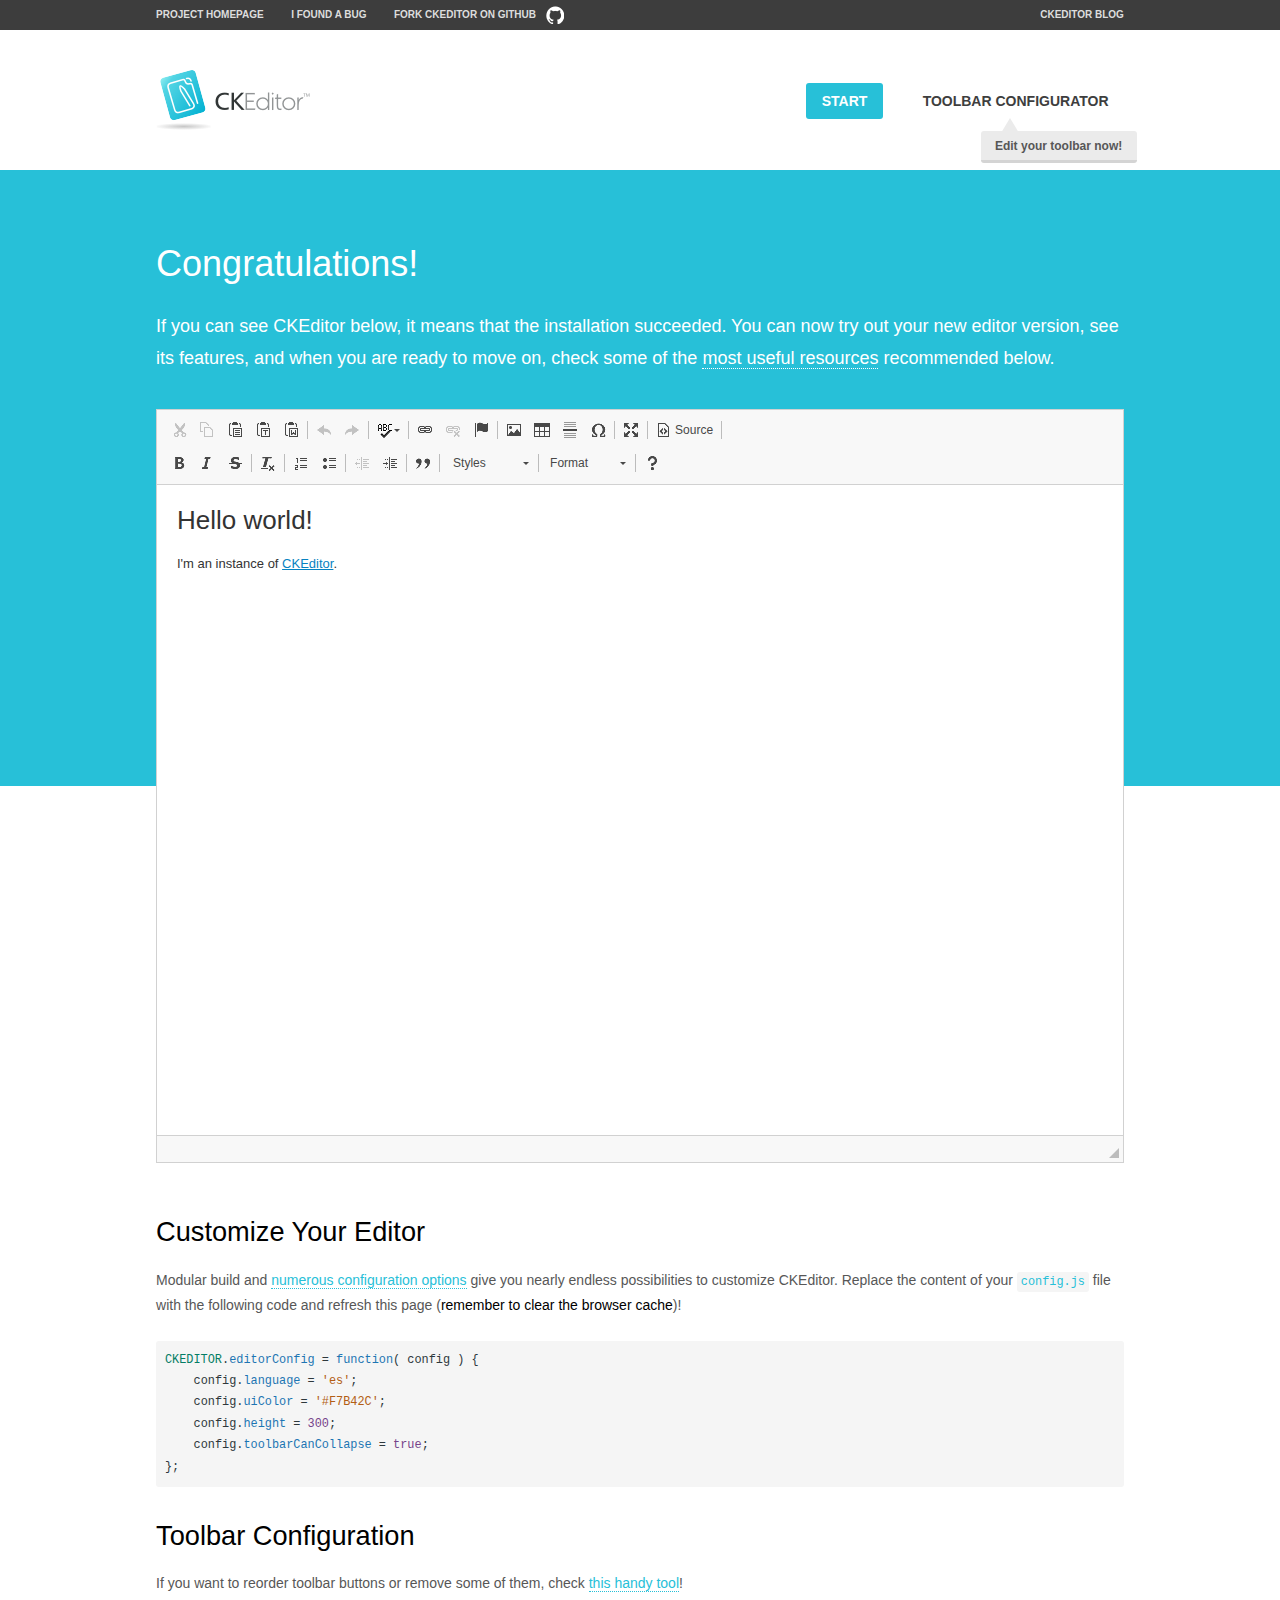
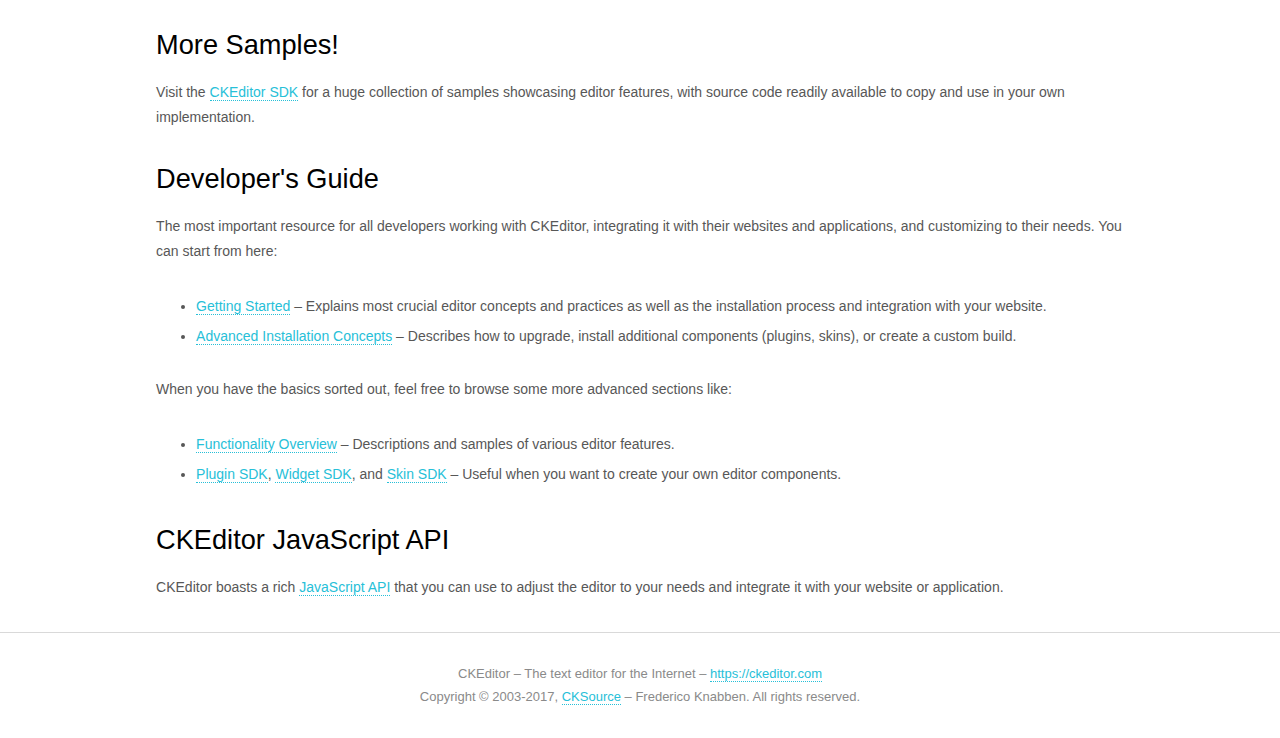
<file: WebContent/ckeditor/samples/index.html>
<!DOCTYPE html>
<!--
Copyright (c) 2003-2017, CKSource - Frederico Knabben. All rights reserved.
For licensing, see LICENSE.md or https://ckeditor.com/legal/ckeditor-oss-license
-->
<html>
<head>
	<meta charset="utf-8">
	<title>CKEditor Sample</title>
	<script src="../ckeditor.js"></script>
	<script src="js/sample.js"></script>
	<link rel="stylesheet" href="css/samples.css">
	<link rel="stylesheet" href="toolbarconfigurator/lib/codemirror/neo.css">
</head>
<body id="main">

<nav class="navigation-a">
	<div class="grid-container">
		<ul class="navigation-a-left grid-width-70">
			<li><a href="https://ckeditor.com/ckeditor-4/">Project Homepage</a></li>
			<li><a href="https://github.com/ckeditor/ckeditor-dev/issues">I found a bug</a></li>
			<li><a href="http://github.com/ckeditor/ckeditor-dev" class="icon-pos-right icon-navigation-a-github">Fork CKEditor on GitHub</a></li>
		</ul>
		<ul class="navigation-a-right grid-width-30">
			<li><a href="https://ckeditor.com/blog/">CKEditor Blog</a></li>
		</ul>
	</div>
</nav>

<header class="header-a">
	<div class="grid-container">
		<h1 class="header-a-logo grid-width-30">
			<a href="index.html"><img src="img/logo.png" alt="CKEditor Sample"></a>
		</h1>

		<nav class="navigation-b grid-width-70">
			<ul>
				<li><a href="index.html" class="button-a button-a-background">Start</a></li>
				<li><a href="toolbarconfigurator/index.html" class="button-a">Toolbar configurator <span class="balloon-a balloon-a-nw">Edit your toolbar now!</span></a></li>
			</ul>
		</nav>
	</div>
</header>

<main>
	<div class="adjoined-top">
		<div class="grid-container">
			<div class="content grid-width-100">
				<h1>Congratulations!</h1>
				<p>
					If you can see CKEditor below, it means that the installation succeeded.
					You can now try out your new editor version, see its features, and when you are ready to move on, check some of the <a href="#sample-customize">most useful resources</a> recommended below.
				</p>
			</div>
		</div>
	</div>
	<div class="adjoined-bottom">
		<div class="grid-container">
			<div class="grid-width-100">
				<div id="editor">
					<h1>Hello world!</h1>
					<p>I'm an instance of <a href="https://ckeditor.com">CKEditor</a>.</p>
				</div>
			</div>
		</div>
	</div>

	<div class="grid-container">
		<div class="content grid-width-100">
			<section id="sample-customize">
				<h2>Customize Your Editor</h2>
				<p>Modular build and <a href="https://docs.ckeditor.com/ckeditor4/docs/#!/guide/dev_configuration">numerous configuration options</a> give you nearly endless possibilities to customize CKEditor. Replace the content of your <code><a href="../config.js">config.js</a></code> file with the following code and refresh this page (<strong>remember to clear the browser cache</strong>)!</p>
		<pre class="cm-s-neo CodeMirror"><code><span style="padding-right: 0.1px;"><span class="cm-variable">CKEDITOR</span>.<span class="cm-property">editorConfig</span> <span class="cm-operator">=</span> <span class="cm-keyword">function</span>( <span class="cm-def">config</span> ) {</span>
<span style="padding-right: 0.1px;"><span class="cm-tab">	</span><span class="cm-variable-2">config</span>.<span class="cm-property">language</span> <span class="cm-operator">=</span> <span class="cm-string">'es'</span>;</span>
<span style="padding-right: 0.1px;"><span class="cm-tab">	</span><span class="cm-variable-2">config</span>.<span class="cm-property">uiColor</span> <span class="cm-operator">=</span> <span class="cm-string">'#F7B42C'</span>;</span>
<span style="padding-right: 0.1px;"><span class="cm-tab">	</span><span class="cm-variable-2">config</span>.<span class="cm-property">height</span> <span class="cm-operator">=</span> <span class="cm-number">300</span>;</span>
<span style="padding-right: 0.1px;"><span class="cm-tab">	</span><span class="cm-variable-2">config</span>.<span class="cm-property">toolbarCanCollapse</span> <span class="cm-operator">=</span> <span class="cm-atom">true</span>;</span>
<span style="padding-right: 0.1px;">};</span></code></pre>
			</section>

			<section>
				<h2>Toolbar Configuration</h2>
				<p>If you want to reorder toolbar buttons or remove some of them, check <a href="toolbarconfigurator/index.html">this handy tool</a>!</p>
			</section>

			<section>
				<h2>More Samples!</h2>
				<p>Visit the <a href="https://sdk.ckeditor.com">CKEditor SDK</a> for a huge collection of samples showcasing editor features, with source code readily available to copy and use in your own implementation.</p>
			</section>

			<section>
				<h2>Developer's Guide</h2>
				<p>The most important resource for all developers working with CKEditor, integrating it with their websites and applications, and customizing to their needs. You can start from here:</p>
				<ul>
					<li><a href="https://docs.ckeditor.com/ckeditor4/docs/#!/guide/dev_installation">Getting Started</a> &ndash; Explains most crucial editor concepts and practices as well as the installation process and integration with your website.</li>
					<li><a href="https://docs.ckeditor.com/ckeditor4/docs/#!/guide/dev_advanced_installation">Advanced Installation Concepts</a> &ndash; Describes how to upgrade, install additional components (plugins, skins), or create a custom build.</li>
				</ul>
					<p>When you have the basics sorted out, feel free to browse some more advanced sections like:</p>
				<ul>
					<li><a href="https://docs.ckeditor.com/ckeditor4/docs/#!/guide/dev_features">Functionality Overview</a> &ndash; Descriptions and samples of various editor features.</li>
					<li><a href="https://docs.ckeditor.com/ckeditor4/docs/#!/guide/plugin_sdk_intro">Plugin SDK</a>, <a href="https://docs.ckeditor.com/ckeditor4/docs/#!/guide/widget_sdk_intro">Widget SDK</a>, and <a href="https://docs.ckeditor.com/ckeditor4/docs/#!/guide/skin_sdk_intro">Skin SDK</a> &ndash; Useful when you want to create your own editor components.</li>
				</ul>
			</section>

			<section>
				<h2>CKEditor JavaScript API</h2>
				<p>CKEditor boasts a rich <a href="https://docs.ckeditor.com/ckeditor4/docs/#!/api">JavaScript API</a> that you can use to adjust the editor to your needs and integrate it with your website or application.</p>
			</section>
		</div>
	</div>
</main>

<footer class="footer-a grid-container">
	<div class="grid-container">
		<p class="grid-width-100">
			CKEditor &ndash; The text editor for the Internet &ndash; <a class="samples" href="https://ckeditor.com/">https://ckeditor.com</a>
		</p>
		<p class="grid-width-100" id="copy">
			Copyright &copy; 2003-2017, <a class="samples" href="https://cksource.com/">CKSource</a> &ndash; Frederico Knabben. All rights reserved.
		</p>
	</div>
</footer>
<script>
	initSample();
</script>

</body>
</html>
</file>
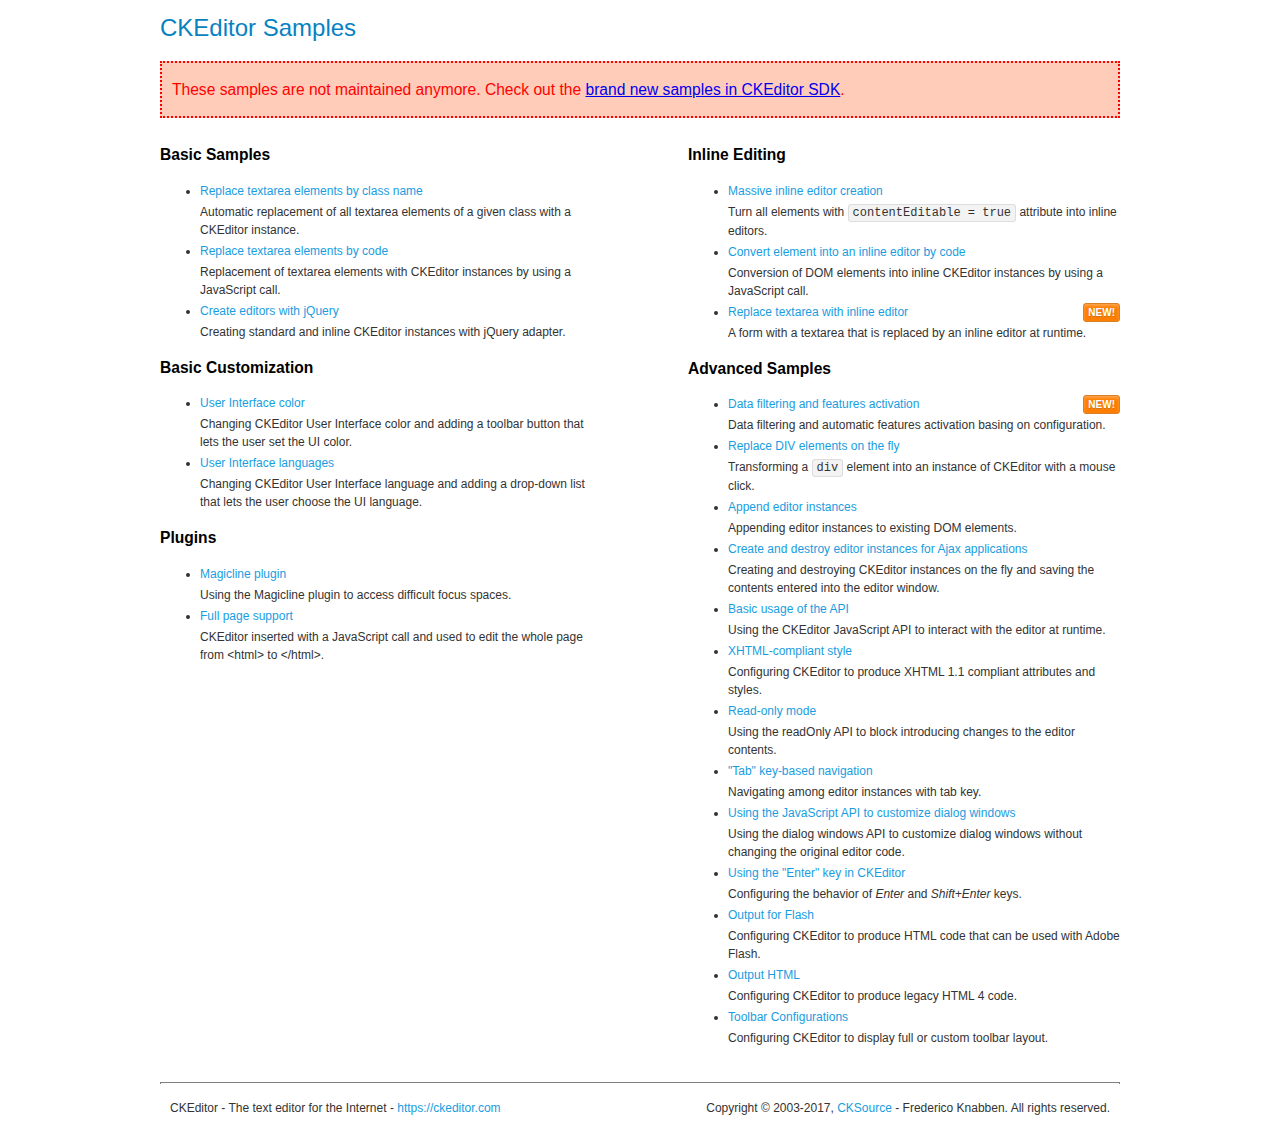
<file: WebContent/ckeditor/samples/old/index.html>
<!DOCTYPE html>
<!--
Copyright (c) 2003-2017, CKSource - Frederico Knabben. All rights reserved.
For licensing, see LICENSE.md or https://ckeditor.com/legal/ckeditor-oss-license
-->
<html>
<head>
	<meta charset="utf-8">
	<title>CKEditor Samples</title>
	<link rel="stylesheet" href="sample.css">
</head>
<body>
	<h1 class="samples">
		CKEditor Samples
	</h1>
	<div class="warning deprecated">
		These samples are not maintained anymore. Check out the <a href="https://sdk.ckeditor.com/">brand new samples in CKEditor SDK</a>.
	</div>
	<div class="twoColumns">
		<div class="twoColumnsLeft">
			<h2 class="samples">
				Basic Samples
			</h2>
			<dl class="samples">
				<dt><a class="samples" href="replacebyclass.html">Replace textarea elements by class name</a></dt>
				<dd>Automatic replacement of all textarea elements of a given class with a CKEditor instance.</dd>

				<dt><a class="samples" href="replacebycode.html">Replace textarea elements by code</a></dt>
				<dd>Replacement of textarea elements with CKEditor instances by using a JavaScript call.</dd>

				<dt><a class="samples" href="jquery.html">Create editors with jQuery</a></dt>
				<dd>Creating standard and inline CKEditor instances with jQuery adapter.</dd>
			</dl>

			<h2 class="samples">
				Basic Customization
			</h2>
			<dl class="samples">
				<dt><a class="samples" href="uicolor.html">User Interface color</a></dt>
				<dd>Changing CKEditor User Interface color and adding a toolbar button that lets the user set the UI color.</dd>

				<dt><a class="samples" href="uilanguages.html">User Interface languages</a></dt>
				<dd>Changing CKEditor User Interface language and adding a drop-down list that lets the user choose the UI language.</dd>
			</dl>


			<h2 class="samples">Plugins</h2>
<dl class="samples">
<dt><a class="samples" href="magicline/magicline.html">Magicline plugin</a></dt>
<dd>Using the Magicline plugin to access difficult focus spaces.</dd>

<dt><a class="samples" href="wysiwygarea/fullpage.html">Full page support</a></dt>
<dd>CKEditor inserted with a JavaScript call and used to edit the whole page from &lt;html&gt; to &lt;/html&gt;.</dd>
</dl>
		</div>
		<div class="twoColumnsRight">
			<h2 class="samples">
				Inline Editing
			</h2>
			<dl class="samples">
				<dt><a class="samples" href="inlineall.html">Massive inline editor creation</a></dt>
				<dd>Turn all elements with <code>contentEditable = true</code> attribute into inline editors.</dd>

				<dt><a class="samples" href="inlinebycode.html">Convert element into an inline editor by code</a></dt>
				<dd>Conversion of DOM elements into inline CKEditor instances by using a JavaScript call.</dd>

				<dt><a class="samples" href="inlinetextarea.html">Replace textarea with inline editor</a> <span class="new">New!</span></dt>
				<dd>A form with a textarea that is replaced by an inline editor at runtime.</dd>

				
			</dl>

			<h2 class="samples">
				Advanced Samples
			</h2>
			<dl class="samples">
				<dt><a class="samples" href="datafiltering.html">Data filtering and features activation</a> <span class="new">New!</span></dt>
				<dd>Data filtering and automatic features activation basing on configuration.</dd>

				<dt><a class="samples" href="divreplace.html">Replace DIV elements on the fly</a></dt>
				<dd>Transforming a <code>div</code> element into an instance of CKEditor with a mouse click.</dd>

				<dt><a class="samples" href="appendto.html">Append editor instances</a></dt>
				<dd>Appending editor instances to existing DOM elements.</dd>

				<dt><a class="samples" href="ajax.html">Create and destroy editor instances for Ajax applications</a></dt>
				<dd>Creating and destroying CKEditor instances on the fly and saving the contents entered into the editor window.</dd>

				<dt><a class="samples" href="api.html">Basic usage of the API</a></dt>
				<dd>Using the CKEditor JavaScript API to interact with the editor at runtime.</dd>

				<dt><a class="samples" href="xhtmlstyle.html">XHTML-compliant style</a></dt>
				<dd>Configuring CKEditor to produce XHTML 1.1 compliant attributes and styles.</dd>

				<dt><a class="samples" href="readonly.html">Read-only mode</a></dt>
				<dd>Using the readOnly API to block introducing changes to the editor contents.</dd>

				<dt><a class="samples" href="tabindex.html">"Tab" key-based navigation</a></dt>
				<dd>Navigating among editor instances with tab key.</dd>


				
<dt><a class="samples" href="dialog/dialog.html">Using the JavaScript API to customize dialog windows</a></dt>
<dd>Using the dialog windows API to customize dialog windows without changing the original editor code.</dd>

<dt><a class="samples" href="enterkey/enterkey.html">Using the &quot;Enter&quot; key in CKEditor</a></dt>
<dd>Configuring the behavior of <em>Enter</em> and <em>Shift+Enter</em> keys.</dd>

<dt><a class="samples" href="htmlwriter/outputforflash.html">Output for Flash</a></dt>
<dd>Configuring CKEditor to produce HTML code that can be used with Adobe Flash.</dd>

<dt><a class="samples" href="htmlwriter/outputhtml.html">Output HTML</a></dt>
<dd>Configuring CKEditor to produce legacy HTML 4 code.</dd>

<dt><a class="samples" href="toolbar/toolbar.html">Toolbar Configurations</a></dt>
<dd>Configuring CKEditor to display full or custom toolbar layout.</dd>

			</dl>
		</div>
	</div>
	<div id="footer">
		<hr>
		<p>
			CKEditor - The text editor for the Internet - <a class="samples" href="https://ckeditor.com/">https://ckeditor.com</a>
		</p>
		<p id="copy">
			Copyright &copy; 2003-2017, <a class="samples" href="https://cksource.com/">CKSource</a> - Frederico Knabben. All rights reserved.
		</p>
	</div>
</body>
</html>
</file>
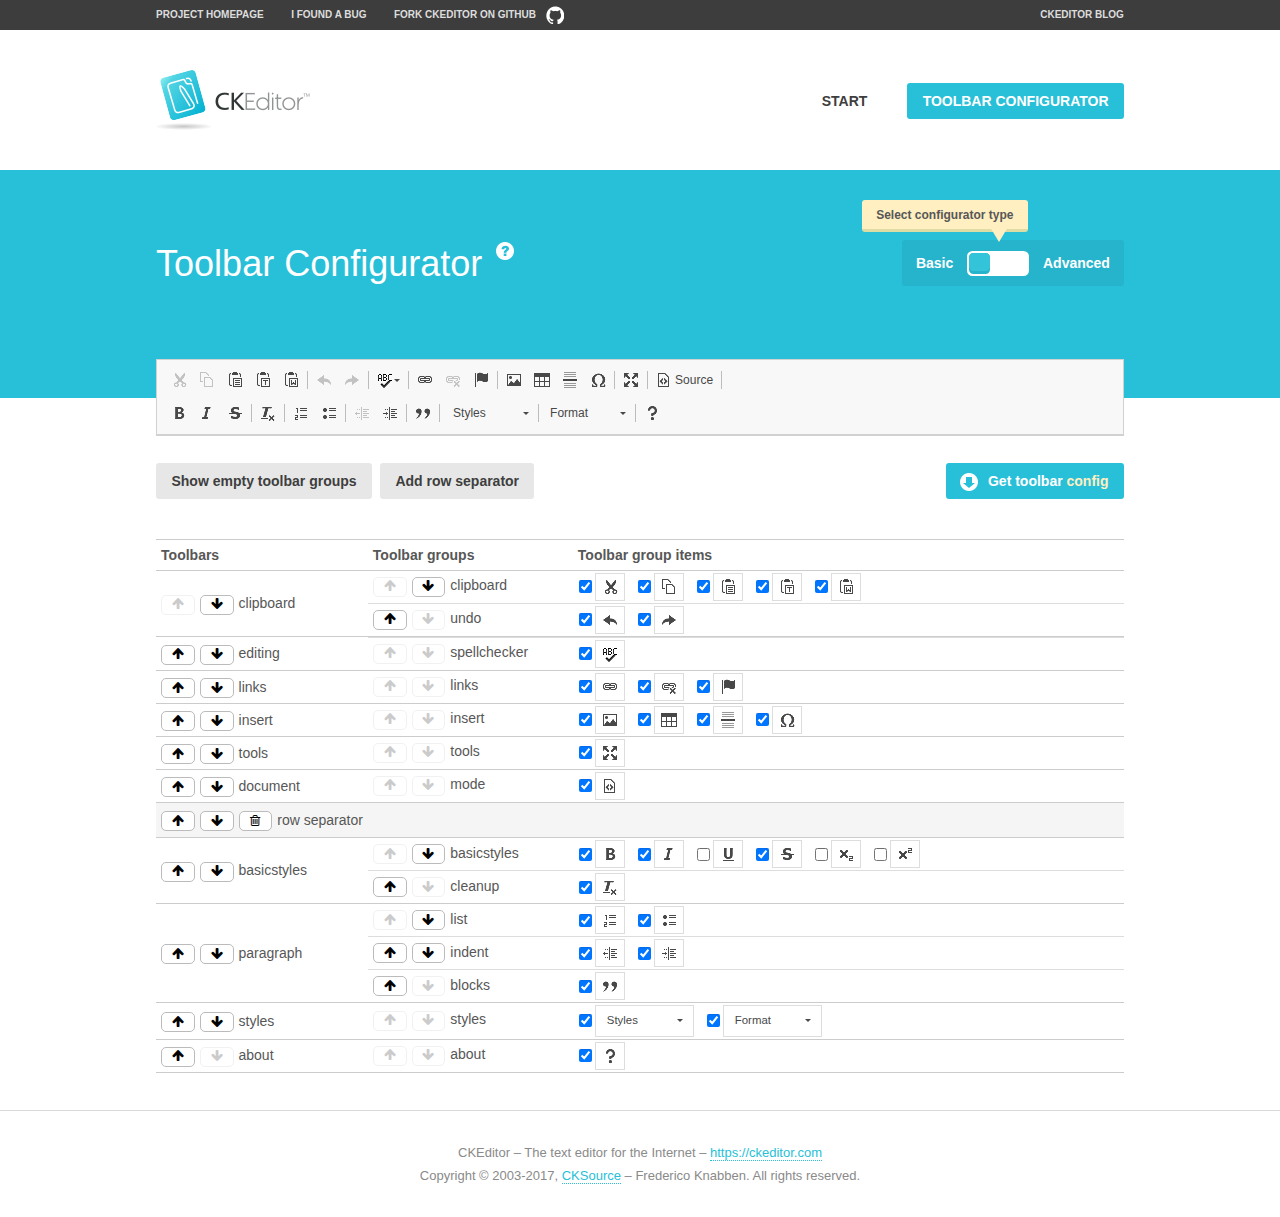
<file: WebContent/ckeditor/samples/toolbarconfigurator/index.html>
<!DOCTYPE html>
<!--
Copyright (c) 2003-2017, CKSource - Frederico Knabben. All rights reserved.
For licensing, see LICENSE.md or https://ckeditor.com/legal/ckeditor-oss-license
-->
<!--[if IE 8]><html class="ie8"><![endif]-->
<!--[if gt IE 8]><html><![endif]-->
<!--[if !IE]><!--><html><!--<![endif]-->
<head>
	<meta charset="utf-8">
	<title>Toolbar Configurator</title>
	<script src="../../ckeditor.js"></script>
	<script>
		if ( CKEDITOR.env.ie && CKEDITOR.env.version < 9 )
			CKEDITOR.tools.enableHtml5Elements( document );
	</script>
	<link rel="stylesheet" href="lib/codemirror/codemirror.css">
	<link rel="stylesheet" href="lib/codemirror/show-hint.css">
	<link rel="stylesheet" href="lib/codemirror/neo.css">
	<link rel="stylesheet" href="css/fontello.css">
	<link rel="stylesheet" href="../css/samples.css">
</head>
<body id="toolbar">

<nav class="navigation-a">
	<div class="grid-container">
		<ul class="navigation-a-left grid-width-70">
			<li><a href="https://ckeditor.com/ckeditor-4/">Project Homepage</a></li>
			<li><a href="https://github.com/ckeditor/ckeditor-dev/issues">I found a bug</a></li>
			<li><a href="http://github.com/ckeditor/ckeditor-dev" class="icon-pos-right icon-navigation-a-github">Fork CKEditor on GitHub</a></li>
		</ul>
		<ul class="navigation-a-right grid-width-30">
			<li><a href="https://ckeditor.com/blog/">CKEditor Blog</a></li>
		</ul>
	</div>
</nav>

<header class="header-a">
	<div class="grid-container">
		<h1 class="header-a-logo grid-width-30">
			<a href="../index.html"><img src="../img/logo.png" alt="CKEditor Logo"></a>
		</h1>
		<nav class="navigation-b grid-width-70">
			<ul>
				<li><a href="../index.html"  class="button-a">Start</a></li>
				<li><a href="index.html"  class="button-a button-a-background">Toolbar configurator</a></li>
			</ul>
		</nav>
	</div>
</header>

<main>
	<div class="adjoined-top">
		<div class="grid-container">
			<div class="content grid-width-100">
				<div class="grid-container-nested">
					<h1 class="grid-width-60">
						Toolbar Configurator
						<a href="#help-content" type="button" title="Configurator help" id="help" class="button-a button-a-background button-a-no-text icon-pos-left icon-question-mark">Help</a>
					</h1>

					<div class="grid-width-40 grid-switch-magic">
						<div class="switch">
							<span class="balloon-a balloon-a-se">Select configurator type</span>
							<input type="radio" name="radio" data-num="1" id="radio-basic" />
							<input type="radio" name="radio" data-num="2" id="radio-advanced" />
							<label data-for="1" for="radio-basic">Basic</label>
							<span class="switch-inner">
								<span class="handler"></span>
							</span>
							<label data-for="2" for="radio-advanced">Advanced</label>
						</div>
					</div>
				</div>
			</div>
		</div>
	</div>
	<div class="adjoined-bottom">
		<div class="grid-container">
			<div class="grid-width-100">
				<div class="editors-container">
					<div id="editor-basic"></div>
					<div id="editor-advanced"></div>
				</div>
			</div>
		</div>
	</div>

	<div class="grid-container configurator">
		<div class="content grid-width-100">
			<div class="configurator">
				<div>
					<div id="toolbarModifierWrapper"></div>
				</div>
			</div>
		</div>
	</div>

	<div id="help-content">
		<div class="grid-container">
			<div class="grid-width-100">
				<h2>What Am I Doing Here?</h2>

				<div class="grid-container grid-container-nested">
					<div class="basic">
						<div class="grid-width-50">
							<p>Arrange <a href="https://docs.ckeditor.com/ckeditor4/docs/#!/api/CKEDITOR.config-cfg-toolbarGroups">toolbar groups</a>, toggle <a href="https://docs.ckeditor.com/ckeditor4/docs/#!/api/CKEDITOR.config-cfg-removeButtons">button visibility</a> according to your needs and get your toolbar configuration.</p>
							<p>You can replace the content of the <a href="../../config.js"><code>config.js</code></a> file with the generated configuration. If you already set some configuration options you will need to merge both configurations.</p>
						</div>
						<div class="grid-width-50">
							<p>Read more about different ways of <a href="https://docs.ckeditor.com/ckeditor4/docs/#!/guide/dev_configuration">setting configuration</a> and do not forget about <strong>clearing browser cache</strong>.</p>
							<p>Arranging toolbar groups is the recommended way of configuring the toolbar, but if you need more freedom you can use the <a href="#advanced">advanced configurator</a>.</p>
						</div>
					</div>
					<div class="advanced" style="display: none;">
						<div class="grid-width-50">
							<p>With this code editor you can edit your <a href="https://docs.ckeditor.com/ckeditor4/docs/#!/api/CKEDITOR.config-cfg-toolbar">toolbar configuration</a> live.</p>
							<p>You can replace the content of the <a href="../../config.js"><code>config.js</code></a> file with the generated configuration. If you already set some configuration options you will need to merge both configurations.</p>
						</div>
						<div class="grid-width-50">
							<p>Read more about different ways of <a href="https://docs.ckeditor.com/ckeditor4/docs/#!/guide/dev_configuration">setting configuration</a> and do not forget about <strong>clearing browser cache</strong>.</p>
						</div>
					</div>
				</div>

				<p class="grid-container grid-container-nested">
					<button type="button" class="help-content-close grid-width-100 button-a button-a-background">Got it. Let's play!</button>
				</p>
			</div>
		</div>
	</div>
</main>

<footer class="footer-a grid-container">
	<p class="grid-width-100">
		CKEditor &ndash; The text editor for the Internet &ndash; <a class="samples" href="https://ckeditor.com/">https://ckeditor.com</a>
	</p>
	<p class="grid-width-100" id="copy">
		Copyright &copy; 2003-2017, <a class="samples" href="https://cksource.com/">CKSource</a> &ndash; Frederico Knabben. All rights reserved.
	</p>
</footer>

<script src="lib/codemirror/codemirror.js"></script>
<script src="lib/codemirror/javascript.js"></script>
<script src="lib/codemirror/show-hint.js"></script>

<script src="js/fulltoolbareditor.js"></script>
<script src="js/abstracttoolbarmodifier.js"></script>
<script src="js/toolbarmodifier.js"></script>
<script src="js/toolbartextmodifier.js"></script>
<script src="../js/sf.js"></script>

<script>
	( function() {
		'use strict';

		var mode = ( window.location.hash.substr( 1 ) === 'advanced' ) ? 'advanced' : 'basic',
			configuratorSection = CKEDITOR.document.findOne( 'main > .grid-container.configurator' ),
			basicInstruction = CKEDITOR.document.findOne( '#help-content .basic' ),
			advancedInstruction = CKEDITOR.document.findOne( '#help-content .advanced' ),

			// Configurator mode switcher.
			modeSwitchBasic = CKEDITOR.document.getById( 'radio-basic' ),
			modeSwitchAdvanced = CKEDITOR.document.getById( 'radio-advanced' );

		// Initial setup
		function updateSwitcher() {
			if ( mode === 'advanced' ) {
				modeSwitchAdvanced.$.checked = true;
			} else {
				modeSwitchBasic.$.checked = true;
			}
		}

		updateSwitcher();

		CKEDITOR.document.getWindow().on( 'hashchange', function( e ) {
			var hash = window.location.hash.substr( 1 );
			if ( !( hash === 'advanced' || hash === 'basic' ) ) {
				return;
			}
			mode = hash;
			onToolbarsDone( mode );
		} );

		CKEDITOR.document.getWindow().on( 'resize', function() {
			updateToolbar( ( mode === 'basic' ? toolbarModifier : toolbarTextModifier )[ 'editorInstance' ] );
		} );

		function onRefresh( modifier ) {
			modifier = modifier || this;

			if ( mode === 'basic' && modifier instanceof ToolbarConfigurator.ToolbarTextModifier ) {
				return;
			}

			// CodeMirror container becomes visible, so we need to refresh and to avoid rendering problems.
			if ( mode === 'advanced' && modifier instanceof ToolbarConfigurator.ToolbarTextModifier ) {
				modifier.codeContainer.refresh();
			}

			updateToolbar( modifier.editorInstance );
		}

		function updateToolbar( editor ) {
			var editorContainer = editor.container;

			// Not always editor is loaded.
			if ( !editorContainer ) {
				return;
			}

			var displayStyle = editorContainer.getStyle( 'display' );

			editorContainer.setStyle( 'display', 'block' );

			var newHeight = editorContainer.getSize( 'height' );

			var newMarginTop = parseInt( editorContainer.getComputedStyle( 'margin-top' ), 10 );
			newMarginTop = ( isNaN( newMarginTop ) ? 0 : Number( newMarginTop ) );

			var newMarginBottom = parseInt( editorContainer.getComputedStyle( 'margin-bottom' ), 10 );
			newMarginBottom = ( isNaN( newMarginBottom ) ? 0 : Number( newMarginBottom ) );

			var result = newHeight + newMarginTop + newMarginBottom;

			editorContainer.setStyle( 'display', displayStyle );

			editor.container.getAscendant( 'div' ).setStyle( 'height', result + 'px' );
		}

		var toolbarModifier = new ToolbarConfigurator.ToolbarModifier( 'editor-basic' );

		var done = 0;
		toolbarModifier.init( onToolbarInit );
		toolbarModifier.onRefresh = onRefresh;

		CKEDITOR.document.getById( 'toolbarModifierWrapper' ).append( toolbarModifier.mainContainer );

		var toolbarTextModifier = new ToolbarConfigurator.ToolbarTextModifier( 'editor-advanced' );
		toolbarTextModifier.init( onToolbarInit );
		toolbarTextModifier.onRefresh = onRefresh;

		function onToolbarInit() {
			if ( ++done === 2 ) {
				onToolbarsDone();

				positionSticky.watch( CKEDITOR.document.findOne( '.toolbar' ), function() {
					return mode === 'advanced';
				} );
			}
		}

		function onToolbarsDone() {
			if ( mode === 'basic' ) {
				toggleModeBasic( false );
			} else {
				toggleModeAdvanced( false );
			}

			updateSwitcher();

			setTimeout( function() {
				CKEDITOR.document.findOne( '.editors-container' ).addClass( 'active' );
				CKEDITOR.document.findOne( '#toolbarModifierWrapper' ).addClass( 'active' );
			}, 200 );
		}

		CKEDITOR.document.getById( 'toolbarModifierWrapper' ).append( toolbarTextModifier.mainContainer );

		function toogleModeSwitch( onElement, offElement, onModifier, offModifier ) {
			onElement.addClass( 'fancy-button-active' );
			offElement.removeClass( 'fancy-button-active' );

			onModifier.showUI();
			offModifier.hideUI();
		}

		function toggleModeBasic( callOnRefresh ) {
			callOnRefresh = ( callOnRefresh !== false );
			mode = 'basic';
			window.location.hash = '#basic';
			toogleModeSwitch( modeSwitchBasic, modeSwitchAdvanced, toolbarModifier, toolbarTextModifier );

			configuratorSection.removeClass( 'freed-width' );
			basicInstruction.show();
			advancedInstruction.hide();

			callOnRefresh && onRefresh( toolbarModifier );
		}

		function toggleModeAdvanced( callOnRefresh ) {
			callOnRefresh = ( callOnRefresh !== false );
			mode = 'advanced';
			window.location.hash = '#advanced';
			toogleModeSwitch( modeSwitchAdvanced, modeSwitchBasic, toolbarTextModifier, toolbarModifier );

			configuratorSection.addClass( 'freed-width' );
			advancedInstruction.show();
			basicInstruction.hide();

			callOnRefresh && onRefresh( toolbarTextModifier );
		}

		modeSwitchBasic.on( 'click', toggleModeBasic );
		modeSwitchAdvanced.on( 'click', toggleModeAdvanced );

		//
		// Position:sticky for the toolbar.
		//

		// Will make elements behave like they were styled with position:sticky.
		var positionSticky = {
			// Store object: {
			// 		element: CKEDITOR.dom.element, // Element which will float.
			// 		placeholder: CKEDITOR.dom.element, // Placeholder which is place to prevent page bounce.
			// 		isFixed: boolean // Whether element float now.
			// }
			watched: [],

			active: [],

			staticContainer: null,

			init: function() {
				var element = CKEDITOR.dom.element.createFromHtml(
					'<div class="staticContainer">' +
						'<div class="grid-container" >' +
							'<div class="grid-width-100">' +
								'<div class="inner"></div>' +
							'</div>' +
						'</div>' +
					'</div>' );

				this.staticContainer = element.findOne( '.inner' );

				CKEDITOR.document.getBody().append( element );
			},

			watch: function( element, preventFunc ) {
				this.watched.push( {
					element: element,
					placeholder: new CKEDITOR.dom.element( 'div' ),
					isFixed: false,
					preventFunc: preventFunc
				} );
			},

			checkAll: function() {
				for ( var i = 0; i < this.watched.length; i++ ) {
					this.check( this.watched[ i ] );
				}
			},

			check: function( element ) {
				var isFixed = element.isFixed;
				var shouldBeFixed = this.shouldBeFixed( element );

				// Nothing to be done.
				if ( isFixed === shouldBeFixed ) {
					return;
				}

				var placeholder = element.placeholder;

				if ( isFixed ) {
					// Unfixing.

					element.element.insertBefore( placeholder );
					placeholder.remove();

					element.element.removeStyle( 'margin' );

					this.active.splice( CKEDITOR.tools.indexOf( this.active, element ), 1 );

				} else {
					// Fixing.
					placeholder.setStyle( 'width', element.element.getSize( 'width' ) + 'px' );
					placeholder.setStyle( 'height', element.element.getSize( 'height' ) + 'px' );
					placeholder.setStyle( 'margin-bottom', element.element.getComputedStyle( 'margin-bottom' ) );
					placeholder.setStyle( 'display', element.element.getComputedStyle( 'display' ) );
					placeholder.insertAfter( element.element );

					this.staticContainer.append( element.element );

					this.active.push( element );
				}

				element.isFixed = !element.isFixed;
			},

			shouldBeFixed: function( element ) {
				if ( element.preventFunc && element.preventFunc() ) {
					return false;
				}

				// If element is already fixed we are checking it's placeholder.
				var related = ( element.isFixed ? element.placeholder : element.element ),
					clientRect = related.$.getBoundingClientRect(),
					staticHeight = this.staticContainer.getSize('height' ),
					elemHeight = element.element.getSize( 'height' );

				if ( element.isFixed ) {
					return ( clientRect.top + elemHeight < staticHeight );
				} else {
					return ( clientRect.top < staticHeight );
				}
			}
		};

		positionSticky.init();

		CKEDITOR.document.getWindow().on( 'scroll',
			new CKEDITOR.tools.eventsBuffer( 100, positionSticky.checkAll, positionSticky ).input
		);

		// Make the toolbar sticky.
		positionSticky.watch( CKEDITOR.document.findOne( '.editors-container' ) );

		// Help button and help-content.
		( function() {
			var helpButton = CKEDITOR.document.getById( 'help' ),
				helpContent = CKEDITOR.document.getById( 'help-content' );

			// Don't show help button on IE8 because it's unsupported by Pico Modal.
			if ( CKEDITOR.env.ie && CKEDITOR.env.version == 8 ) {
				helpButton.hide();
			} else {
				// Display help modal when the button is clicked.
				helpButton.on( 'click', function( evt ) {
					SF.modal( {
						// Clone modal content from DOM.
						content: helpContent.getHtml(),

						afterCreate: function( modal ) {
							// Enable modal content button to close the modal.
							new CKEDITOR.dom.element( modal.modalElem() ).findOne( '.help-content-close' ).once( 'click', modal.close );
						}
					} ).show();
				} );
			}
		} )();
	} )();
</script>
</body>
</html>
</file>
<file: WebContent/ckeditor/samples/css/samples.css>
/**
 * @license Copyright (c) 2003-2017, CKSource - Frederico Knabben. All rights reserved.
 * For licensing, see LICENSE.md or https://ckeditor.com/legal/ckeditor-oss-license
 */
@media (max-width: 900px) {
  .global-is-mobile-hidden {
    display: none !important;
  }
}
article,
aside,
details,
figcaption,
figure,
footer,
header,
hgroup,
main,
menu,
nav,
section {
  display: block;
}
body,
html {
  margin: 0;
  padding: 0;
  font: 16px / 1.8 Arial, 'Helvetica Neue', Helvetica, sans-serif;
  font-weight: 300;
  color: #575757;
}
.grid-width-10 {
  width: 10%;
}
.grid-width-20 {
  width: 20%;
}
.grid-width-30 {
  width: 30%;
}
.grid-width-40 {
  width: 40%;
}
.grid-width-50 {
  width: 50%;
}
.grid-width-60 {
  width: 60%;
}
.grid-width-70 {
  width: 70%;
}
.grid-width-80 {
  width: 80%;
}
.grid-width-90 {
  width: 90%;
}
.grid-width-100 {
  width: 100%;
}
@media (max-width: 900px) {
  .grid-width-10,
  .grid-width-20,
  .grid-width-30,
  .grid-width-40,
  .grid-width-50,
  .grid-width-60,
  .grid-width-70,
  .grid-width-80,
  .grid-width-90,
  .grid-width-100 {
    width: 100%;
  }
}
*[class*="grid-width"] {
  -webkit-box-sizing: border-box;
  -moz-box-sizing: border-box;
  box-sizing: border-box;
  padding-left: 4%;
  padding-right: 4%;
  float: left;
}
*[class*="grid-width"]:after,
.grid-container:after,
*[class*="grid-width"]:before,
.grid-container:before {
  content: '';
  display: block;
  overflow: hidden;
  visibility: hidden;
  font-size: 0;
  line-height: 0;
  width: 0;
  height: 0;
}
*[class*="grid-width"]:after,
.grid-container:after {
  clear: both;
}
.grid-container {
  -webkit-box-sizing: border-box;
  -moz-box-sizing: border-box;
  box-sizing: border-box;
  margin-left: auto;
  margin-right: auto;
}
.grid-container-nested *[class*="grid-width"]:first-child {
  padding-left: 0;
}
.grid-container-nested *[class*="grid-width"]:last-child {
  padding-right: 0;
}
@media (max-width: 900px) {
  .grid-container-nested *[class*="grid-width"]:first-child {
    padding-left: 4%;
  }
  .grid-container-nested *[class*="grid-width"]:last-child {
    padding-right: 4%;
  }
}
.header-a {
  min-height: 140px;
  overflow: hidden;
}
.header-a .header-a-logo {
  margin: 40px 0 0;
}
@media (max-width: 900px) {
  .header-a .header-a-logo {
    text-align: center;
  }
}
.header-a .header-a-logo img {
  border: transparent;
}
.navigation-a {
  height: 30px;
  background: #3D3D3D;
  position: absolute;
  left: 0;
  right: 0;
  top: 0;
  padding: 0;
  overflow: hidden;
}
@media (max-width: 900px) {
  .navigation-a {
    text-align: center;
  }
}
.navigation-a ul {
  list-style: none;
  margin: 0;
  overflow: hidden;
}
.navigation-a ul li,
.navigation-a ul li a {
  display: inline-block;
}
@media (max-width: 900px) {
  .navigation-a ul {
    width: auto;
    text-overflow: ellipsis;
    white-space: nowrap;
    display: inline-block;
    float: none;
  }
  .navigation-a ul:before,
  .navigation-a ul:after {
    display: none;
  }
}
.navigation-a ul.navigation-a-left {
  text-align: left;
}
@media (max-width: 900px) {
  .navigation-a ul.navigation-a-left {
    padding-right: 0;
  }
}
.navigation-a ul.navigation-a-right {
  text-align: right;
}
@media (max-width: 900px) {
  .navigation-a ul.navigation-a-right {
    padding-left: 23px;
  }
}
.navigation-a ul li + li {
  margin-left: 23px;
}
.navigation-a ul li a {
  font-size: 10px;
  font-size: 0.625rem;
  line-height: 18px;
  line-height: 1.13rem;
  line-height: 30px;
  float: left;
  color: #ddd;
  font-weight: bold;
  text-decoration: none;
  text-transform: uppercase;
}
.navigation-a ul li a:hover {
  cursor: pointer;
  color: #fff;
}
.icon-navigation-a-github:before,
.icon-navigation-a-github:after {
  background-image: url("[data-uri]");
}
.navigation-b {
  text-align: right;
  margin: 52px 0 0;
  overflow: visible;
}
@media (max-width: 900px) {
  .navigation-b {
    text-align: center;
    margin-top: 20px;
    padding: 0;
  }
}
.navigation-b ul {
  padding: 0;
  list-style: none;
  margin: 0;
  overflow: visible;
}
.navigation-b ul li,
.navigation-b ul li a {
  display: inline-block;
}
@media (max-width: 900px) {
  .navigation-b ul {
    display: table;
    width: 100%;
    padding-bottom: 1.5em;
  }
}
@media (max-width: 900px) {
  .navigation-b ul li {
    display: table-row;
  }
}
.navigation-b ul li + li {
  margin-left: 20px;
}
@media (max-width: 900px) {
  .navigation-b ul li + li {
    margin-left: 0;
  }
}
.navigation-b ul li a {
  -webkit-box-sizing: border-box;
  -moz-box-sizing: border-box;
  box-sizing: border-box;
  text-transform: uppercase;
  text-decoration: none;
  outline: none;
}
@media (max-width: 900px) {
  .navigation-b ul li a {
    width: 100%;
    -webkit-border-radius: 0;
    -webkit-background-clip: padding-box;
    -moz-border-radius: 0;
    -moz-background-clip: padding;
    border-radius: 0;
    background-clip: padding-box;
  }
}
.footer-a {
  font-size: 13px;
  font-size: 0.8125rem;
  line-height: 23.4px;
  line-height: 1.46rem;
  padding-top: 2.25em;
  padding-bottom: 2.25em;
  overflow: hidden;
  color: #8a8a8a;
}
.footer-a a {
  color: #27C0D8;
  text-decoration: none;
  border-bottom: 1px dotted #27C0D8;
}
.footer-a a:hover {
  color: #23adc2;
}
.footer-a p {
  margin: 0;
  display: inline-block;
  text-align: center;
}
.content {
  font-size: 14px;
  font-size: 0.875rem;
  line-height: 25.2px;
  line-height: 1.57rem;
  overflow: hidden;
  padding-top: 1.5em;
  padding-bottom: 1.5em;
}
.content p {
  margin: 0.75em 0;
}
.content ul,
.content ol,
.content pre,
.content blockquote,
.content textarea:not([class^="cke"]),
.content .cke {
  margin: 1.875em 0;
}
.content code,
.content kbd {
  -webkit-border-radius: 3px;
  -webkit-background-clip: padding-box;
  -moz-border-radius: 3px;
  -moz-background-clip: padding;
  border-radius: 3px;
  background-clip: padding-box;
  padding: 3px 4px;
}
.content pre,
.content code,
.content kbd,
.content blockquote {
  background: #f5f5f5;
}
.content blockquote,
.content pre {
  background: none;
  border-left: 4px solid #27C0D8;
  padding: 1.5em 2.25em;
}
.content p a,
.content ul a,
.content ol a,
.content blockquote a,
.content h1 a,
.content h2 a,
.content h3 a,
.content h4 a,
.content h5 a {
  color: #27C0D8;
  text-decoration: none;
  border-bottom: 1px dotted #27C0D8;
}
.content p a:hover,
.content ul a:hover,
.content ol a:hover,
.content blockquote a:hover,
.content h1 a:hover,
.content h2 a:hover,
.content h3 a:hover,
.content h4 a:hover,
.content h5 a:hover {
  color: #23adc2;
}
.content h1,
.content h2,
.content h3,
.content h4,
.content h5 {
  color: #000;
  font-weight: 100;
}
.content h1 code,
.content h2 code,
.content h3 code,
.content h4 code,
.content h5 code,
.content h1 kbd,
.content h2 kbd,
.content h3 kbd,
.content h4 kbd,
.content h5 kbd {
  font-size: inherit;
}
.content h1 a.content-heading-anchor,
.content h2 a.content-heading-anchor,
.content h3 a.content-heading-anchor,
.content h4 a.content-heading-anchor,
.content h5 a.content-heading-anchor {
  font-weight: 100;
  vertical-align: middle;
  opacity: 0;
  border: 0;
}
.content h1:hover a.content-heading-anchor,
.content h2:hover a.content-heading-anchor,
.content h3:hover a.content-heading-anchor,
.content h4:hover a.content-heading-anchor,
.content h5:hover a.content-heading-anchor {
  opacity: 1;
}
.content h1:target a,
.content h2:target a,
.content h3:target a,
.content h4:target a,
.content h5:target a {
  -webkit-animation: targetLinkOpacity 0.5s linear alternate;
  -moz-animation: targetLinkOpacity 0.5s linear alternate;
  -o-animation: targetLinkOpacity 0.5s linear alternate;
  animation: targetLinkOpacity 0.5s linear alternate;
  opacity: 1;
}
.content input,
.content select,
.content textarea:not([class^="cke"]) {
  -webkit-border-radius: 3px;
  -webkit-background-clip: padding-box;
  -moz-border-radius: 3px;
  -moz-background-clip: padding;
  border-radius: 3px;
  background-clip: padding-box;
  -webkit-box-shadow: inset 0 1px 1px rgba(0, 0, 0, 0.08);
  -moz-box-shadow: inset 0 1px 1px rgba(0, 0, 0, 0.08);
  box-shadow: inset 0 1px 1px rgba(0, 0, 0, 0.08);
  font: inherit;
  color: inherit;
  border: 1px solid #D9D9D9;
  padding: .2em .5em;
}
.content input:focus,
.content select:focus,
.content textarea:not([class^="cke"]):focus {
  border-color: #66afe9;
  outline: 0;
  -webkit-box-shadow: inset 0 1px 1px rgba(0, 0, 0, 0.08), 0 0 8px #93c6ef;
  -moz-box-shadow: inset 0 1px 1px rgba(0, 0, 0, 0.08), 0 0 8px #93c6ef;
  box-shadow: inset 0 1px 1px rgba(0, 0, 0, 0.08), 0 0 8px #93c6ef;
}
.content abbr {
  border-bottom: 1px dotted #666;
  cursor: pointer;
}
.content blockquote {
  font-style: italic;
  font-family: Georgia, Times, "Times New Roman", serif;
  font-size: 16px;
  font-size: 1rem;
  line-height: 28.8px;
  line-height: 1.8rem;
}
.content em {
  font-style: italic;
}
.content h1 {
  font-size: 36px;
  font-size: 2.25rem;
  line-height: 64.8px;
  line-height: 4.05rem;
  margin: 1.125em 0 0;
}
.content h2 {
  font-size: 27.2px;
  font-size: 1.7rem;
  line-height: 48.96px;
  line-height: 3.06rem;
  margin: 0.9em 0 0;
}
.content h3 {
  font-size: 24px;
  font-size: 1.5rem;
  line-height: 43.2px;
  line-height: 2.7rem;
  font-weight: 500;
  margin: 0.75em 0 0;
}
.content h4 {
  font-size: 19.2px;
  font-size: 1.2rem;
  line-height: 34.56px;
  line-height: 2.16rem;
  font-weight: 500;
  margin: 0.75em 0 0;
}
.content h5 {
  font-size: 17.6px;
  font-size: 1.1rem;
  line-height: 31.68px;
  line-height: 1.98rem;
  font-weight: 500;
  margin: 0.75em 0 0;
}
.content hr {
  border: 0;
  border-top: 4px solid #D9D9D9;
  margin: 1.5em 0;
}
.content input[type="text"] {
  height: 1.8em;
  line-height: 1.8em;
}
.content input[type="button"] {
  -webkit-appearance: button;
  -moz-appearance: button;
  appearance: button;
}
.content kbd {
  font-size: 12px;
  font-size: 0.75rem;
  line-height: 21.6px;
  line-height: 1.35rem;
  font-family: Arial, 'Helvetica Neue', Helvetica, sans-serif;
  padding: 2px 6px;
  -webkit-box-shadow: 0 0 4px #fff inset, 0 2px 0 #D9D9D9;
  -moz-box-shadow: 0 0 4px #fff inset, 0 2px 0 #D9D9D9;
  box-shadow: 0 0 4px #fff inset, 0 2px 0 #D9D9D9;
}
.content p img {
  vertical-align: middle;
}
.content p pre {
  padding: 1.5em;
}
.content pre {
  padding: 0;
  border: 0;
  tab-size: 4;
  -o-tab-size: 4;
  -moz-tab-size: 4;
}
.content pre,
.content code {
  font-size: 11.89px;
  font-size: 0.743rem;
  line-height: 21.4px;
  line-height: 1.34rem;
  font-family: Consolas, Menlo, Monaco, Lucida Console, Liberation Mono, DejaVu Sans Mono, Bitstream Vera Sans Mono, Courier New, monospace, serif;
}
.content pre a,
.content code a {
  border: 0;
}
.content pre code {
  padding: 0.75em;
  display: block;
}
.content strong {
  color: #000;
}
.content ul ul,
.content ol ul,
.content ul ol,
.content ol ol {
  margin: 0.75em 0;
}
.content ul li,
.content ol li {
  font-size: 14px;
  font-size: 0.875rem;
  line-height: 30.24px;
  line-height: 1.89rem;
}
.content textarea:not([class^="cke"]) {
  width: 100%;
}
.content div.todo {
  border: 2px dotted #444;
  padding: 10px;
  margin: 60px 0 10px 0;
  /* Remove me some day */
}
.content div.todo:before {
  content: "TODO";
  font-weight: bold;
}
body a.button-a,
body button.button-a,
body input.button-a {
  -webkit-border-radius: 3px;
  -webkit-background-clip: padding-box;
  -moz-border-radius: 3px;
  -moz-background-clip: padding;
  border-radius: 3px;
  background-clip: padding-box;
  font-size: 14px;
  font-size: 0.875rem;
  line-height: 25.2px;
  line-height: 1.57rem;
  height: 36px;
  line-height: 36px;
  padding: 0 1.1em;
  font-weight: 700;
  color: #3e3e3e;
  white-space: nowrap;
  text-decoration: none;
  display: inline-block;
  cursor: pointer;
  border: 0;
  vertical-align: middle;
  margin: 1px 0;
  background: transparent;
}
body a.button-a.icon-pos-left,
body button.button-a.icon-pos-left,
body input.button-a.icon-pos-left {
  padding-left: .8em;
}
body a.button-a.icon-pos-right,
body button.button-a.icon-pos-right,
body input.button-a.icon-pos-right {
  padding-right: .8em;
}
body a.button-a.button-a-no-text,
body button.button-a.button-a-no-text,
body input.button-a.button-a-no-text {
  -webkit-border-radius: 100px;
  -webkit-background-clip: padding-box;
  -moz-border-radius: 100px;
  -moz-background-clip: padding;
  border-radius: 100px;
  background-clip: padding-box;
  width: 36px;
  padding: 0;
  text-indent: -999px;
  overflow: hidden;
  position: relative;
  text-align: center;
}
body a.button-a.button-a-no-text:before,
body button.button-a.button-a-no-text:before,
body input.button-a.button-a-no-text:before {
  position: absolute;
  left: 50%;
  top: 50%;
  margin: -9px 0 0 -9px;
}
@media (max-width: 900px) {
  body a.button-a.button-a-mobile-collapsed,
  body button.button-a.button-a-mobile-collapsed,
  body input.button-a.button-a-mobile-collapsed {
    -webkit-border-radius: 100px;
    -webkit-background-clip: padding-box;
    -moz-border-radius: 100px;
    -moz-background-clip: padding;
    border-radius: 100px;
    background-clip: padding-box;
    width: 36px;
    padding: 0;
    text-indent: -999px;
    overflow: hidden;
    position: relative;
    text-align: center;
  }
  body a.button-a.button-a-mobile-collapsed:before,
  body button.button-a.button-a-mobile-collapsed:before,
  body input.button-a.button-a-mobile-collapsed:before {
    position: absolute;
    left: 50%;
    top: 50%;
    margin: -9px 0 0 -9px;
  }
  body a.button-a.button-a-mobile-collapsed:before,
  body button.button-a.button-a-mobile-collapsed:before,
  body input.button-a.button-a-mobile-collapsed:before {
    position: absolute;
    left: 50%;
    top: 50%;
    margin: -9px 0 0 -9px;
  }
}
body a.button-a:active,
body button.button-a:active,
body input.button-a:active,
body a.button-a:hover,
body button.button-a:hover,
body input.button-a:hover {
  color: #fff;
  background: #23adc2;
}
body a.button-a:focus,
body button.button-a:focus,
body input.button-a:focus {
  border-color: #66afe9;
  outline: 0;
  -webkit-box-shadow: inset 0 1px 1px rgba(0, 0, 0, 0.075), 0 0 8px #93c6ef;
  -moz-box-shadow: inset 0 1px 1px rgba(0, 0, 0, 0.075), 0 0 8px #93c6ef;
  box-shadow: inset 0 1px 1px rgba(0, 0, 0, 0.075), 0 0 8px #93c6ef;
}
body a.button-a-soft,
body button.button-a-soft,
body input.button-a-soft {
  background: #e7e7e7;
}
body a.button-a-soft:active,
body button.button-a-soft:active,
body input.button-a-soft:active,
body a.button-a-soft:hover,
body button.button-a-soft:hover,
body input.button-a-soft:hover {
  color: #3e3e3e;
  background: #cecece;
}
body a.button-a-background,
body button.button-a-background,
body input.button-a-background,
body a.navigation-b ul li a:hover,
body button.navigation-b ul li a:hover,
body input.navigation-b ul li a:hover {
  color: #fff;
  background: #27C0D8;
}
body a.button-a-background:active,
body button.button-a-background:active,
body input.button-a-background:active,
body a.button-a-background:hover,
body button.button-a-background:hover,
body input.button-a-background:hover,
body a.navigation-b ul li a:hover:active,
body button.navigation-b ul li a:hover:active,
body input.navigation-b ul li a:hover:active,
body a.navigation-b ul li a:hover:hover,
body button.navigation-b ul li a:hover:hover,
body input.navigation-b ul li a:hover:hover {
  color: #fff;
  background: #23adc2;
}
.balloon-a {
  font-size: 12px;
  font-size: 0.75rem;
  line-height: 21.6px;
  line-height: 1.35rem;
  -webkit-border-radius: 3px;
  -webkit-background-clip: padding-box;
  -moz-border-radius: 3px;
  -moz-background-clip: padding;
  border-radius: 3px;
  background-clip: padding-box;
  border-bottom: 3px solid #d4d4d4;
  background: #ebebeb;
  display: inline-block;
  white-space: nowrap;
  padding: .4em 1.2em .2em;
  font-weight: 700;
  position: relative;
  z-index: 1000;
  text-transform: none;
  color: #575757;
}
.balloon-a:hover {
  color: #575757;
}
.balloon-a:before {
  content: '';
  width: 0;
  height: 0;
  border-style: solid;
  position: absolute;
}
.balloon-a-ne:before,
.balloon-a-nw:before {
  top: -13px;
  border-width: 0 9px 15.6px 9px;
  border-color: transparent transparent #ebebeb transparent;
}
.balloon-a-se:before,
.balloon-a-sw:before {
  bottom: -13px;
  border-width: 15.6px 9px 0 9px;
  border-color: #ebebeb transparent transparent transparent;
}
.balloon-a-nw:before,
.balloon-a-sw:before {
  left: 20px;
}
.balloon-a-ne:before,
.balloon-a-se:before {
  right: 20px;
}
.icon-pos-left:before,
.icon-pos-right:after {
  content: '';
  display: inline-block;
  width: 18px;
  height: 18px;
  vertical-align: middle;
  background-repeat: no-repeat;
}
.icon-pos-left:before {
  margin-right: 10px;
}
.icon-pos-right:after {
  margin-left: 10px;
}
.icon-download:before,
.icon-download:after {
  background-image: url("[data-uri]");
}
.icon-question-mark:before,
.icon-question-mark:after {
  background-image: url("[data-uri]");
}
.icon-close:before,
.icon-close:after {
  background-image: url("[data-uri]");
}
.ie8 .switch > * {
  vertical-align: middle;
}
.ie8 .switch input[type="radio"] {
  margin: 0 0.25em;
  display: inline-block;
}
.ie8 .switch label {
  margin-left: 0 !important;
  margin-right: 0 !important;
}
.ie8 .switch label[data-for="1"] {
  float: left;
}
.ie8 .switch label[data-for="2"] {
  float: right;
}
.ie8 .switch .switch-inner {
  display: none;
}
.switch {
  font-size: 14px;
  font-size: 0.875rem;
  line-height: 25.2px;
  line-height: 1.57rem;
  font-weight: bold;
  background-color: #27C0D8;
  overflow: hidden;
  display: inline-block;
  padding: 0.75em 0.25em;
  color: #fff;
  -webkit-border-radius: 3px;
  -webkit-background-clip: padding-box;
  -moz-border-radius: 3px;
  -moz-background-clip: padding;
  border-radius: 3px;
  background-clip: padding-box;
  position: relative;
}
.switch input[type="radio"] {
  display: none;
}
.switch label {
  position: relative;
  z-index: 2;
  float: left;
  cursor: pointer;
  padding: 0 0.75em;
}
.switch label:hover {
  text-decoration: underline;
}
.switch .switch-inner {
  float: left;
  background-color: #FFF;
  height: 1.5em;
  width: 4.125em;
  padding: 2px;
  margin: 0 0.25em;
  -webkit-border-radius: 5.5px;
  -webkit-background-clip: padding-box;
  -moz-border-radius: 5.5px;
  -moz-background-clip: padding;
  border-radius: 5.5px;
  background-clip: padding-box;
}
.switch .switch-inner .handler {
  overflow: hidden;
  position: relative;
  display: block;
  height: 1.5em;
  width: 1.5em;
  background: #25b4cb;
  -webkit-border-radius: 4.5px;
  -webkit-background-clip: padding-box;
  -moz-border-radius: 4.5px;
  -moz-background-clip: padding;
  border-radius: 4.5px;
  background-clip: padding-box;
}
.switch .switch-inner .handler:before {
  content: '';
  display: block;
  position: absolute;
  top: 0;
  right: 0;
  bottom: 3px;
  left: 0;
  background-color: #34c4da;
  -webkit-border-bottom-left-radius: 4.5px;
  -moz-border-radius-bottomleft: 4.5px;
  border-bottom-left-radius: 4.5px;
  -webkit-border-bottom-right-radius: 4.5px;
  -webkit-background-clip: padding-box;
  -moz-border-radius-bottomright: 4.5px;
  -moz-background-clip: padding;
  border-bottom-right-radius: 4.5px;
  background-clip: padding-box;
}
.switch:hover .switch-inner .handler:before {
  background: #45c9dd;
}
.switch input[data-num="2"]:checked ~ .switch-inner > .handler {
  margin-left: auto;
}
.switch input[data-num="2"]:checked ~ label[data-for="1"] {
  padding-right: 5.125em;
  margin-right: -4.375em;
}
.switch input[data-num="1"]:checked ~ label[data-for="2"] {
  padding-left: 5.125em;
  margin-left: -4.375em;
}
.toggler {
  -webkit-user-select: none;
  -moz-user-select: none;
  -ms-user-select: none;
  user-select: none;
}
.toggler label {
  cursor: pointer;
}
.toggler [data-collapse] {
  display: inherit;
}
.toggler [data-expand] {
  display: none;
}
.toggler.collapsed [data-collapse] {
  display: none;
}
.toggler.collapsed [data-expand] {
  display: inherit;
}
.toggler-container {
  overflow: hidden;
}
.toggler-container.collapsed {
  height: 0;
}
.icon-toggler-expanded:before,
.icon-toggler-collapsed:before,
.icon-toggler-expanded:after,
.icon-toggler-collapsed:after {
  background-image: url("[data-uri]");
}
.icon-toggler-expanded.icon-light:before,
.icon-toggler-collapsed.icon-light:before,
.icon-toggler-expanded.icon-light:after,
.icon-toggler-collapsed.icon-light:after {
  background-image: url("[data-uri]");
}
.icon-toggler-expanded:before,
.icon-toggler-expanded:after {
  background-position: top left;
}
.icon-toggler-collapsed:before,
.icon-toggler-collapsed:after {
  background-position: bottom left;
}
.modal {
  padding: 20px;
  border-radius: 3px;
  background-color: white;
  max-width: 700px;
  -webkit-box-sizing: border-box;
  -moz-box-sizing: border-box;
  box-sizing: border-box;
  width: 80% !important;
  top: 50% !important;
  -webkit-transform: translate(-50%, -50%) !important;
  -moz-transform: translate(-50%, -50%) !important;
  -o-transform: translate(-50%, -50%) !important;
  -ms-transform: translate(-50%, -50%) !important;
  transform: translate(-50%, -50%) !important;
}
.modal-close {
  -webkit-border-radius: 100px;
  -webkit-background-clip: padding-box;
  -moz-border-radius: 100px;
  -moz-background-clip: padding;
  border-radius: 100px;
  background-clip: padding-box;
  cursor: pointer;
  height: 18px;
  width: 18px;
  position: absolute;
  top: 10px;
  right: 10px;
  font-size: 17px;
  text-align: center;
  line-height: 19px;
  background: #cccccc;
}
main .grid-container,
header .grid-container,
.navigation-a > div,
footer > div {
  max-width: 968px;
}
.header-a {
  margin-top: 30px;
}
.footer-a {
  border-top: 1px solid #D9D9D9;
}
.adjoined-top {
  background-color: #27C0D8;
  color: #fff;
}
.adjoined-top .content h1,
.adjoined-top .content h2,
.adjoined-top .content h3,
.adjoined-top .content h4,
.adjoined-top .content h5 {
  color: #fff;
}
.adjoined-top .content p {
  font-size: 18px;
  font-size: 1.125rem;
  line-height: 32.4px;
  line-height: 2.02rem;
  font-weight: 100;
}
.adjoined-top .content p a {
  text-decoration: none;
  border-bottom: 1px dotted #fff;
  color: inherit;
}
.adjoined-top .content p a:hover {
  color: #e6e6e6;
}
.adjoined-top .content button {
  color: #fff;
}
.adjoined-top .content strong {
  color: #fff;
}
.adjoined-top .content code {
  font-size: inherit;
  color: #27C0D8;
}
.adjoined-bottom {
  position: relative;
}
.adjoined-bottom:before {
  z-index: -1;
  content: '';
  background: #27C0D8;
  position: absolute;
  top: 0;
  left: 0;
  right: 0;
  height: 50%;
}
main .grid-container,
header .grid-container,
.navigation-a > div,
footer > div {
  max-width: 1052px;
}
main .grid-container.freed-width {
  max-width: none;
}
.switch {
  background: #25b4cb;
  float: right;
  overflow: visible;
}
.switch .balloon-a {
  position: absolute;
  top: -40px;
  right: 50%;
  margin-right: -15px;
  background: #FFEFC1;
  border-bottom-color: #DCDCA4;
}
.switch .balloon-a:before {
  border-color: #FFEFC1 transparent transparent transparent;
}
#toolbar .editors-container {
  overflow: hidden;
  height: 0;
  transition: height 200ms;
}
#toolbar .editors-container.active {
  height: auto;
}
#main #editor {
  background: #FFF;
  padding: 2% 4%;
  border: dashed 5px #27C0D8;
}
#main .adjoined-top:before {
  height: 335px;
}
#toolbar .adjoined-top:before {
  height: 219px;
}
#toolbar .adjoined-top .grid-container-nested {
  height: 147px;
}
.content .grid-switch-magic {
  margin: 3.5em 0 0;
}
#info-box {
  padding-bottom: 0;
}
#info-box > div {
  width: 100%;
  text-align: right;
}
#info-box > div .toggler {
  padding-right: 0;
}
#info-box > div .toggler:hover {
  background: transparent;
  color: #000;
}
#info-box > div .toggler:hover > label {
  text-decoration: underline;
}
#info-box > div h2 {
  float: left;
  margin-top: 0;
}
#info-box > div#instructions-container {
  text-align: left;
}
#toolbarModifierWrapper {
  overflow: hidden;
  height: 0;
  opacity: 0;
  transition: height 200ms;
}
#toolbarModifierWrapper.active {
  height: auto;
  opacity: 1;
}
header {
  overflow: visible;
}
header div.grid-container {
  overflow: visible;
}
header .navigation-b {
  overflow: visible;
}
header .navigation-b ul {
  overflow: visible;
}
header .navigation-b a {
  position: relative;
}
header .balloon-a {
  position: absolute;
  top: 48px;
  left: 50%;
  margin-left: -35px;
}
@media (max-width: 1140px) {
  header .balloon-a {
    left: auto;
    margin-left: auto;
    right: 50%;
    margin-right: -35px;
  }
  header .balloon-a:before {
    left: auto;
    right: 22px;
  }
}
@media (max-width: 900px) {
  header .balloon-a {
    display: none;
  }
}
#toolbar .cke_toolbar {
  pointer-events: none;
  -webkit-user-select: none;
  -moz-user-select: none;
  -ms-user-select: none;
  user-select: none;
  cursor: default;
}
.some-toolbar-active .cke_toolbar {
  zoom: 1;
  filter: alpha(opacity=50);
  -webkit-opacity: 0.5;
  -moz-opacity: 0.5;
  opacity: 0.5;
}
.cke_toolbar.active {
  position: relative;
  zoom: 1;
  filter: alpha(opacity=100);
  -webkit-opacity: 1;
  -moz-opacity: 1;
  opacity: 1;
}
.cke_toolbar.active:after {
  content: '';
  display: block;
  position: absolute;
  top: 0;
  right: 6px;
  bottom: 5px;
  left: 0;
  -webkit-border-radius: 5px;
  -webkit-background-clip: padding-box;
  -moz-border-radius: 5px;
  -moz-background-clip: padding;
  border-radius: 5px;
  background-clip: padding-box;
  -webkit-box-shadow: 0px 0px 15px 3px #fff4b0;
  -moz-box-shadow: 0px 0px 15px 3px #fff4b0;
  box-shadow: 0px 0px 15px 3px #fff4b0;
}
.cke_toolbar.active .cke_toolgroup {
  -webkit-box-shadow: none;
  -moz-box-shadow: none;
  box-shadow: none;
  border-color: #e3c300;
}
.cke_toolbar.active .cke_combo,
.cke_toolbar.active .cke_toolgroup {
  position: relative;
  z-index: 2;
}
.cke_toolbar.active .cke_combo_button {
  -webkit-box-shadow: none;
  -moz-box-shadow: none;
  box-shadow: none;
}
.unselectable {
  -webkit-user-select: none;
  -moz-user-select: none;
  -ms-user-select: none;
  user-select: none;
}
.toolbar {
  padding: 5px 0;
  margin-bottom: 2.4em;
  overflow: hidden;
  background: #fff;
}
.toolbar button.button-a.cke_button {
  cursor: pointer;
  display: inline-block;
  padding: 4px 6px;
  outline: 0;
  border: 1px solid #a6a6a6;
}
.toolbar button.button-a.hidden {
  display: none;
}
.toolbar button.button-a.left {
  float: left;
  margin-right: 8px;
}
.toolbar button.button-a.right {
  float: right;
  margin-left: 8px;
}
.toolbar button.button-a .highlight {
  color: #ffefc1;
}
.configContainer.hidden,
.toolbarModifier.hidden,
.toolbarModifier-hints.hidden {
  display: none;
}
.toolbarModifier :focus,
.toolbar button:focus,
.configContainer textarea.configCode:focus {
  outline: none;
}
div.toolbarModifier {
  padding: 0;
  overflow: hidden;
  width: 100%;
  position: relative;
  display: table;
  border-collapse: collapse;
}
div.toolbarModifier ::-moz-focus-inner {
  border: 0;
}
div.toolbarModifier .empty {
  display: none;
}
div.toolbarModifier.empty-visible .empty {
  display: table-row;
  zoom: 1;
  filter: alpha(opacity=60);
  -webkit-opacity: 0.6;
  -moz-opacity: 0.6;
  opacity: 0.6;
}
div.toolbarModifier .empty > p {
  line-height: 31px;
}
div.toolbarModifier > ul {
  padding: 0;
  margin: 0;
  border-top: 1px solid #ccc;
  width: 100%;
}
div.toolbarModifier > ul[data-type="table-header"] {
  display: table-header-group;
}
div.toolbarModifier > ul[data-type="table-body"] {
  display: table-row-group;
}
div.toolbarModifier > ul p {
  padding: 0;
  margin: 0;
}
div.toolbarModifier > ul > li {
  display: table-row;
}
div.toolbarModifier > ul > li[data-type="header"] {
  font-weight: bold;
  user-select: none;
  cursor: default;
}
div.toolbarModifier > ul > li[data-type="group"],
div.toolbarModifier > ul > li[data-type="separator"] {
  border-bottom: 1px solid #ccc;
}
div.toolbarModifier > ul > li[data-type="subgroup"] {
  border-top: 1px solid #eee;
}
div.toolbarModifier > ul > li[data-type="subgroup"]:first-child {
  border-top: none;
}
div.toolbarModifier > ul > li[data-type="group"].active,
div.toolbarModifier > ul > li[data-type="group"]:hover,
div.toolbarModifier > ul > li[data-type="separator"].active,
div.toolbarModifier > ul > li[data-type="separator"]:hover {
  overflow: hidden;
  z-index: 2;
}
div.toolbarModifier > ul > li[data-type="group"].active,
div.toolbarModifier > ul > li[data-type="separator"].active,
div.toolbarModifier > ul > li[data-type="group"].active:hover,
div.toolbarModifier > ul > li[data-type="separator"].active:hover {
  background: #f0fafb;
}
div.toolbarModifier > ul > li[data-type="group"]:hover,
div.toolbarModifier > ul > li[data-type="separator"]:hover {
  background: #fffbe3;
}
div.toolbarModifier > ul > li[data-type="separator"] {
  background: #f5f5f5;
}
div.toolbarModifier > ul > li[data-type="separator"]:after {
  content: '';
  width: 100%;
}
div.toolbarModifier > ul > li[data-type="separator"] > p {
  padding: 2px 5px;
}
div.toolbarModifier > ul > li > p,
div.toolbarModifier > ul > li > ul {
  display: table-cell;
  vertical-align: middle;
}
div.toolbarModifier > ul > li p {
  padding-left: 5px;
  min-width: 200px;
}
div.toolbarModifier > ul > li p span {
  white-space: nowrap;
  cursor: default;
}
div.toolbarModifier > ul > li p span button {
  font-size: 12.666px;
  margin-right: 5px;
  cursor: pointer;
  background: #fff;
  -webkit-border-radius: 5px;
  -webkit-background-clip: padding-box;
  -moz-border-radius: 5px;
  -moz-background-clip: padding;
  border-radius: 5px;
  background-clip: padding-box;
  border: 1px solid #bbb;
  padding: 0 7px;
  line-height: 12px;
  height: 20px;
}
div.toolbarModifier > ul > li p span button:not(.disabled):hover,
div.toolbarModifier > ul > li p span button:not(.disabled):focus {
  color: #fff;
  background-color: #454545;
  border-color: transparent;
}
div.toolbarModifier > ul > li p span button.move.disabled {
  cursor: default;
  zoom: 1;
  filter: alpha(opacity=20);
  -webkit-opacity: 0.2;
  -moz-opacity: 0.2;
  opacity: 0.2;
}
div.toolbarModifier > ul > li ul {
  border-collapse: collapse;
  padding: 0;
  width: 100%;
}
div.toolbarModifier > ul > li ul li {
  display: table-row;
  list-style-type: none;
  line-height: 1;
}
div.toolbarModifier > ul > li ul li[data-type="subgroup"] {
  border-top: 1px solid #ddd;
}
div.toolbarModifier > ul > li ul li[data-type="subgroup"]:first-child {
  border-top: 0;
}
div.toolbarModifier > ul > li ul li[data-type="subgroup"] [data-type="button"] {
  -webkit-border-radius: 3px;
  -webkit-background-clip: padding-box;
  -moz-border-radius: 3px;
  -moz-background-clip: padding;
  border-radius: 3px;
  background-clip: padding-box;
  padding: 0 2px;
}
div.toolbarModifier > ul > li ul li[data-type="subgroup"] [data-type="button"]:focus {
  background: rgba(0, 0, 0, 0.04);
}
div.toolbarModifier > ul > li ul li[data-type="subgroup"] [data-type="button"] input {
  vertical-align: middle;
}
div.toolbarModifier > ul > li ul li > p,
div.toolbarModifier > ul > li ul li > ul {
  display: table-cell;
  vertical-align: middle;
}
div.toolbarModifier > ul > li ul li ul {
  padding: 0;
}
div.toolbarModifier > ul > li ul li ul li {
  padding: 0;
  display: inline-block;
  cursor: pointer;
  margin: 2px 5px 2px 0;
}
div.toolbarModifier > ul > li ul li ul li .cke_combo_text {
  cursor: pointer;
  white-space: nowrap;
}
div.toolbarModifier > ul > li ul li ul li .cke_toolgroup,
div.toolbarModifier > ul > li ul li ul li .cke_combo_button {
  cursor: pointer;
  margin: 0;
  vertical-align: middle;
  border: 1px solid #ddd;
  font-size: 11.41px;
  font-size: 0.713rem;
  line-height: 20.54px;
  line-height: 1.28rem;
}
div.toolbarModifier > .codemirror-wrapper {
  overflow-y: auto;
}
div.toolbarModifier-hints {
  float: right;
  width: 350px;
  min-width: 150px;
  overflow-y: auto;
  margin-left: 1.5em;
}
div.toolbarModifier-hints h3 {
  font-size: 18.08px;
  font-size: 1.13rem;
  line-height: 32.54px;
  line-height: 2.03rem;
  padding: 0.36em 1.5em;
  background: #f5f5f5;
  border-bottom: 1px solid #ddd;
  margin-top: 0;
  margin-bottom: 1.2em;
}
div.toolbarModifier-hints dl {
  margin-bottom: 1.2em;
  overflow: hidden;
}
div.toolbarModifier-hints dl .list-header {
  font-weight: bold;
  border: 0;
  padding-bottom: 0.6em;
}
div.toolbarModifier-hints dl > p {
  text-align: center;
}
div.toolbarModifier-hints dl dt {
  float: left;
  width: 9em;
  clear: both;
  text-align: right;
  border-top: 1px solid #ddd;
  padding-left: 1.5em;
  padding-right: .1em;
  -webkit-box-sizing: border-box;
  -moz-box-sizing: border-box;
  box-sizing: border-box;
}
div.toolbarModifier-hints dl dt code {
  background: none;
  border: none;
  vertical-align: middle;
}
div.toolbarModifier-hints dl dd {
  margin-left: 10em;
  clear: right;
  padding-right: 1.5em;
}
div.toolbarModifier-hints dl dd code {
  line-height: 2.2em;
}
div.toolbarModifier-hints dl dd:after {
  content: '\00a0';
  display: block;
  clear: left;
  float: right;
  height: 0;
  width: 0;
}
.toolbarModifier-hints,
.configContainer textarea.configCode,
.CodeMirror {
  -webkit-border-radius: 3px;
  -webkit-background-clip: padding-box;
  -moz-border-radius: 3px;
  -moz-background-clip: padding;
  border-radius: 3px;
  background-clip: padding-box;
  border: 1px solid #ccc;
  font-size: 13.01px;
  font-size: 0.813rem;
  line-height: 23.42px;
  line-height: 1.46rem;
}
.configContainer textarea.configCode,
.CodeMirror pre,
.CodeMirror-linenumber {
  font-size: 13.01px;
  font-size: 0.813rem;
  line-height: 23.42px;
  line-height: 1.46rem;
  font-family: Consolas, Menlo, Monaco, Lucida Console, Liberation Mono, DejaVu Sans Mono, Bitstream Vera Sans Mono, Courier New, monospace, serif;
}
.CodeMirror pre {
  border: none;
  padding: 0;
  margin: 0;
}
.configContainer textarea.configCode {
  -webkit-box-sizing: border-box;
  -moz-box-sizing: border-box;
  box-sizing: border-box;
  color: #575757;
  padding: 10px;
  width: 100%;
  min-height: 500px;
  margin: 0;
  resize: none;
  outline: none;
  -moz-tab-size: 4;
  tab-size: 4;
  white-space: pre;
  word-wrap: normal;
  overflow: auto;
}
.CodeMirror-hints.toolbar-modifier {
  padding: 0;
  color: #575757;
  font-size: 14px;
  font-size: 0.875rem;
  line-height: 25.2px;
  line-height: 1.57rem;
  font-family: Consolas, Menlo, Monaco, Lucida Console, Liberation Mono, DejaVu Sans Mono, Bitstream Vera Sans Mono, Courier New, monospace, serif;
}
.CodeMirror-hints.toolbar-modifier .CodeMirror-hint-active {
  color: #575757;
  background: #f0fafb;
}
.CodeMirror-hints.toolbar-modifier > li:hover {
  background: #fffbe3;
}
/* Text modifier */
#toolbarModifierWrapper {
  margin-bottom: 1.2em;
}
#toolbarModifierWrapper .invalid .CodeMirror {
  background: #fff8f8;
  border-color: red;
}
#toolbarModifierWrapper .CodeMirror {
  height: auto;
  padding: 0 0.6em;
}
.staticContainer {
  position: fixed;
  top: 0;
  width: 100%;
  z-index: 10;
}
.staticContainer > .grid-container {
  max-width: 1052px;
}
.staticContainer > .grid-container .inner {
  background: #fff;
}
.staticContainer > .grid-container .inner .toolbar {
  margin-bottom: 0;
}
#help {
  position: relative;
  top: -15px;
  left: -5px;
}
#help-content {
  display: none;
}
/*# sourceMappingURL=[data-uri] */
</file>
<file: WebContent/ckeditor/samples/toolbarconfigurator/lib/codemirror/neo.css>
/* neo theme for codemirror */

/* Color scheme */

.cm-s-neo.CodeMirror {
  background-color:#ffffff;
  color:#2e383c;
  line-height:1.4375;
}
.cm-s-neo .cm-comment {color:#75787b}
.cm-s-neo .cm-keyword, .cm-s-neo .cm-property {color:#1d75b3}
.cm-s-neo .cm-atom,.cm-s-neo .cm-number {color:#75438a}
.cm-s-neo .cm-node,.cm-s-neo .cm-tag {color:#9c3328}
.cm-s-neo .cm-string {color:#b35e14}
.cm-s-neo .cm-variable,.cm-s-neo .cm-qualifier {color:#047d65}


/* Editor styling */

.cm-s-neo pre {
  padding:0;
}

.cm-s-neo .CodeMirror-gutters {
  border:none;
  border-right:10px solid transparent;
  background-color:transparent;
}

.cm-s-neo .CodeMirror-linenumber {
  padding:0;
  color:#e0e2e5;
}

.cm-s-neo .CodeMirror-guttermarker { color: #1d75b3; }
.cm-s-neo .CodeMirror-guttermarker-subtle { color: #e0e2e5; }
</file>
<file: WebContent/ckeditor/samples/old/sample.css>
/*
Copyright (c) 2003-2017, CKSource - Frederico Knabben. All rights reserved.
For licensing, see LICENSE.md or https://ckeditor.com/legal/ckeditor-oss-license
*/

html, body, h1, h2, h3, h4, h5, h6, div, span, blockquote, p, address, form, fieldset, img, ul, ol, dl, dt, dd, li, hr, table, td, th, strong, em, sup, sub, dfn, ins, del, q, cite, var, samp, code, kbd, tt, pre
{
	line-height: 1.5;
}

body
{
	padding: 10px 30px;
}

input, textarea, select, option, optgroup, button, td, th
{
	font-size: 100%;
}

pre
{
	-moz-tab-size: 4;
	tab-size: 4;
}

pre, code, kbd, samp, tt
{
	font-family: monospace,monospace;
	font-size: 1em;
}

body {
	width: 960px;
	margin: 0 auto;
}

code
{
	background: #f3f3f3;
	border: 1px solid #ddd;
	padding: 1px 4px;
	border-radius: 3px;
}

abbr
{
	border-bottom: 1px dotted #555;
	cursor: pointer;
}

.new, .beta
{
	text-transform: uppercase;
	font-size: 10px;
	font-weight: bold;
	padding: 1px 4px;
	margin: 0 0 0 5px;
	color: #fff;
	float: right;
	border-radius: 3px;
}

.new
{
	background: #FF7E00;
	border: 1px solid #DA8028;
	text-shadow: 0 1px 0 #C97626;

	box-shadow: 0 2px 3px 0 #FFA54E inset;
}

.beta
{
	background: #18C0DF;
	border: 1px solid #19AAD8;
	text-shadow: 0 1px 0 #048CAD;
	font-style: italic;

	box-shadow: 0 2px 3px 0 #50D4FD inset;
}

h1.samples
{
	color: #0782C1;
	font-size: 200%;
	font-weight: normal;
	margin: 0;
	padding: 0;
}

h1.samples a
{
	color: #0782C1;
	text-decoration: none;
	border-bottom: 1px dotted #0782C1;
}

.samples a:hover
{
	border-bottom: 1px dotted #0782C1;
}

h2.samples
{
	color: #000000;
	font-size: 130%;
	margin: 15px 0 0 0;
	padding: 0;
}

p, blockquote, address, form, pre, dl, h1.samples, h2.samples
{
	margin-bottom: 15px;
}

ul.samples
{
	margin-bottom: 15px;
}

.clear
{
	clear: both;
}

fieldset
{
	margin: 0;
	padding: 10px;
}

body, input, textarea
{
	color: #333333;
	font-family: Arial, Helvetica, sans-serif;
}

body
{
	font-size: 75%;
}

a.samples
{
	color: #189DE1;
	text-decoration: none;
}

form
{
	margin: 0;
	padding: 0;
}

pre.samples
{
	background-color: #F7F7F7;
	border: 1px solid #D7D7D7;
	overflow: auto;
	padding: 0.25em;
	white-space: pre-wrap; /* CSS 2.1 */
	word-wrap: break-word; /* IE7 */
}

#footer
{
	clear: both;
	padding-top: 10px;
}

#footer hr
{
	margin: 10px 0 15px 0;
	height: 1px;
	border: solid 1px gray;
	border-bottom: none;
}

#footer p
{
	margin: 0 10px 10px 10px;
	float: left;
}

#footer #copy
{
	float: right;
}

#outputSample
{
	width: 100%;
	table-layout: fixed;
}

#outputSample thead th
{
	color: #dddddd;
	background-color: #999999;
	padding: 4px;
	white-space: nowrap;
}

#outputSample tbody th
{
	vertical-align: top;
	text-align: left;
}

#outputSample pre
{
	margin: 0;
	padding: 0;
}

.description
{
	border: 1px dotted #B7B7B7;
	margin-bottom: 10px;
	padding: 10px 10px 0;
	overflow: hidden;
}

label
{
	display: block;
	margin-bottom: 6px;
}

/**
 *	CKEditor editables are automatically set with the "cke_editable" class
 *	plus cke_editable_(inline|themed) depending on the editor type.
 */

/* Style a bit the inline editables. */
.cke_editable.cke_editable_inline
{
	cursor: pointer;
}

/* Once an editable element gets focused, the "cke_focus" class is
   added to it, so we can style it differently. */
.cke_editable.cke_editable_inline.cke_focus
{
	box-shadow: inset 0px 0px 20px 3px #ddd, inset 0 0 1px #000;
	outline: none;
	background: #eee;
	cursor: text;
}

/* Avoid pre-formatted overflows inline editable. */
.cke_editable_inline pre
{
	white-space: pre-wrap;
	word-wrap: break-word;
}

/**
 *	Samples index styles.
 */

.twoColumns,
.twoColumnsLeft,
.twoColumnsRight
{
	overflow: hidden;
}

.twoColumnsLeft,
.twoColumnsRight
{
	width: 45%;
}

.twoColumnsLeft
{
	float: left;
}

.twoColumnsRight
{
	float: right;
}

dl.samples
{
	padding: 0 0 0 40px;
}
dl.samples > dt
{
	display: list-item;
	list-style-type: disc;
	list-style-position: outside;
	margin: 0 0 3px;
}
dl.samples > dd
{
	margin: 0 0 3px;
}
.warning
{
	color: #ff0000;
	background-color: #FFCCBA;
	border: 2px dotted #ff0000;
	padding: 15px 10px;
	margin: 10px 0;
}

.warning.deprecated {
	font-size: 1.3em;
}

/* Used on inline samples */

blockquote
{
	font-style: italic;
	font-family: Georgia, Times, "Times New Roman", serif;
	padding: 2px 0;
	border-style: solid;
	border-color: #ccc;
	border-width: 0;
}

.cke_contents_ltr blockquote
{
	padding-left: 20px;
	padding-right: 8px;
	border-left-width: 5px;
}

.cke_contents_rtl blockquote
{
	padding-left: 8px;
	padding-right: 20px;
	border-right-width: 5px;
}

img.right {
	border: 1px solid #ccc;
	float: right;
	margin-left: 15px;
	padding: 5px;
}

img.left {
	border: 1px solid #ccc;
	float: left;
	margin-right: 15px;
	padding: 5px;
}

.marker
{
	background-color: Yellow;
}
</file>
<file: WebContent/ckeditor/samples/toolbarconfigurator/lib/codemirror/codemirror.css>
/* BASICS */

.CodeMirror {
  /* Set height, width, borders, and global font properties here */
  font-family: monospace;
  height: 300px;
  color: black;
}

/* PADDING */

.CodeMirror-lines {
  padding: 4px 0; /* Vertical padding around content */
}
.CodeMirror pre {
  padding: 0 4px; /* Horizontal padding of content */
}

.CodeMirror-scrollbar-filler, .CodeMirror-gutter-filler {
  background-color: white; /* The little square between H and V scrollbars */
}

/* GUTTER */

.CodeMirror-gutters {
  border-right: 1px solid #ddd;
  background-color: #f7f7f7;
  white-space: nowrap;
}
.CodeMirror-linenumbers {}
.CodeMirror-linenumber {
  padding: 0 3px 0 5px;
  min-width: 20px;
  text-align: right;
  color: #999;
  white-space: nowrap;
}

.CodeMirror-guttermarker { color: black; }
.CodeMirror-guttermarker-subtle { color: #999; }

/* CURSOR */

.CodeMirror div.CodeMirror-cursor {
  border-left: 1px solid black;
}
/* Shown when moving in bi-directional text */
.CodeMirror div.CodeMirror-secondarycursor {
  border-left: 1px solid silver;
}
.CodeMirror.cm-fat-cursor div.CodeMirror-cursor {
  width: auto;
  border: 0;
  background: #7e7;
}
.CodeMirror.cm-fat-cursor div.CodeMirror-cursors {
  z-index: 1;
}

.cm-animate-fat-cursor {
  width: auto;
  border: 0;
  -webkit-animation: blink 1.06s steps(1) infinite;
  -moz-animation: blink 1.06s steps(1) infinite;
  animation: blink 1.06s steps(1) infinite;
}
@-moz-keyframes blink {
  0% { background: #7e7; }
  50% { background: none; }
  100% { background: #7e7; }
}
@-webkit-keyframes blink {
  0% { background: #7e7; }
  50% { background: none; }
  100% { background: #7e7; }
}
@keyframes blink {
  0% { background: #7e7; }
  50% { background: none; }
  100% { background: #7e7; }
}

/* Can style cursor different in overwrite (non-insert) mode */
div.CodeMirror-overwrite div.CodeMirror-cursor {}

.cm-tab { display: inline-block; text-decoration: inherit; }

.CodeMirror-ruler {
  border-left: 1px solid #ccc;
  position: absolute;
}

/* DEFAULT THEME */

.cm-s-default .cm-keyword {color: #708;}
.cm-s-default .cm-atom {color: #219;}
.cm-s-default .cm-number {color: #164;}
.cm-s-default .cm-def {color: #00f;}
.cm-s-default .cm-variable,
.cm-s-default .cm-punctuation,
.cm-s-default .cm-property,
.cm-s-default .cm-operator {}
.cm-s-default .cm-variable-2 {color: #05a;}
.cm-s-default .cm-variable-3 {color: #085;}
.cm-s-default .cm-comment {color: #a50;}
.cm-s-default .cm-string {color: #a11;}
.cm-s-default .cm-string-2 {color: #f50;}
.cm-s-default .cm-meta {color: #555;}
.cm-s-default .cm-qualifier {color: #555;}
.cm-s-default .cm-builtin {color: #30a;}
.cm-s-default .cm-bracket {color: #997;}
.cm-s-default .cm-tag {color: #170;}
.cm-s-default .cm-attribute {color: #00c;}
.cm-s-default .cm-header {color: blue;}
.cm-s-default .cm-quote {color: #090;}
.cm-s-default .cm-hr {color: #999;}
.cm-s-default .cm-link {color: #00c;}

.cm-negative {color: #d44;}
.cm-positive {color: #292;}
.cm-header, .cm-strong {font-weight: bold;}
.cm-em {font-style: italic;}
.cm-link {text-decoration: underline;}
.cm-strikethrough {text-decoration: line-through;}

.cm-s-default .cm-error {color: #f00;}
.cm-invalidchar {color: #f00;}

.CodeMirror-composing { border-bottom: 2px solid; }

/* Default styles for common addons */

div.CodeMirror span.CodeMirror-matchingbracket {color: #0f0;}
div.CodeMirror span.CodeMirror-nonmatchingbracket {color: #f22;}
.CodeMirror-matchingtag { background: rgba(255, 150, 0, .3); }
.CodeMirror-activeline-background {background: #e8f2ff;}

/* STOP */

/* The rest of this file contains styles related to the mechanics of
   the editor. You probably shouldn't touch them. */

.CodeMirror {
  position: relative;
  overflow: hidden;
  background: white;
}

.CodeMirror-scroll {
  overflow: scroll !important; /* Things will break if this is overridden */
  /* 30px is the magic margin used to hide the element's real scrollbars */
  /* See overflow: hidden in .CodeMirror */
  margin-bottom: -30px; margin-right: -30px;
  padding-bottom: 30px;
  height: 100%;
  outline: none; /* Prevent dragging from highlighting the element */
  position: relative;
}
.CodeMirror-sizer {
  position: relative;
  border-right: 30px solid transparent;
}

/* The fake, visible scrollbars. Used to force redraw during scrolling
   before actuall scrolling happens, thus preventing shaking and
   flickering artifacts. */
.CodeMirror-vscrollbar, .CodeMirror-hscrollbar, .CodeMirror-scrollbar-filler, .CodeMirror-gutter-filler {
  position: absolute;
  z-index: 6;
  display: none;
}
.CodeMirror-vscrollbar {
  right: 0; top: 0;
  overflow-x: hidden;
  overflow-y: scroll;
}
.CodeMirror-hscrollbar {
  bottom: 0; left: 0;
  overflow-y: hidden;
  overflow-x: scroll;
}
.CodeMirror-scrollbar-filler {
  right: 0; bottom: 0;
}
.CodeMirror-gutter-filler {
  left: 0; bottom: 0;
}

.CodeMirror-gutters {
  position: absolute; left: 0; top: 0;
  z-index: 3;
}
.CodeMirror-gutter {
  white-space: normal;
  height: 100%;
  display: inline-block;
  margin-bottom: -30px;
  /* Hack to make IE7 behave */
  *zoom:1;
  *display:inline;
}
.CodeMirror-gutter-wrapper {
  position: absolute;
  z-index: 4;
  height: 100%;
}
.CodeMirror-gutter-elt {
  position: absolute;
  cursor: default;
  z-index: 4;
}
.CodeMirror-gutter-wrapper {
  -webkit-user-select: none;
  -moz-user-select: none;
  user-select: none;
}

.CodeMirror-lines {
  cursor: text;
  min-height: 1px; /* prevents collapsing before first draw */
}
.CodeMirror pre {
  /* Reset some styles that the rest of the page might have set */
  -moz-border-radius: 0; -webkit-border-radius: 0; border-radius: 0;
  border-width: 0;
  background: transparent;
  font-family: inherit;
  font-size: inherit;
  margin: 0;
  white-space: pre;
  word-wrap: normal;
  line-height: inherit;
  color: inherit;
  z-index: 2;
  position: relative;
  overflow: visible;
  -webkit-tap-highlight-color: transparent;
}
.CodeMirror-wrap pre {
  word-wrap: break-word;
  white-space: pre-wrap;
  word-break: normal;
}

.CodeMirror-linebackground {
  position: absolute;
  left: 0; right: 0; top: 0; bottom: 0;
  z-index: 0;
}

.CodeMirror-linewidget {
  position: relative;
  z-index: 2;
  overflow: auto;
}

.CodeMirror-widget {}

.CodeMirror-code {
  outline: none;
}

/* Force content-box sizing for the elements where we expect it */
.CodeMirror-scroll,
.CodeMirror-sizer,
.CodeMirror-gutter,
.CodeMirror-gutters,
.CodeMirror-linenumber {
  -moz-box-sizing: content-box;
  box-sizing: content-box;
}

.CodeMirror-measure {
  position: absolute;
  width: 100%;
  height: 0;
  overflow: hidden;
  visibility: hidden;
}
.CodeMirror-measure pre { position: static; }

.CodeMirror div.CodeMirror-cursor {
  position: absolute;
  border-right: none;
  width: 0;
}

div.CodeMirror-cursors {
  visibility: hidden;
  position: relative;
  z-index: 3;
}
.CodeMirror-focused div.CodeMirror-cursors {
  visibility: visible;
}

.CodeMirror-selected { background: #d9d9d9; }
.CodeMirror-focused .CodeMirror-selected { background: #d7d4f0; }
.CodeMirror-crosshair { cursor: crosshair; }
.CodeMirror ::selection { background: #d7d4f0; }
.CodeMirror ::-moz-selection { background: #d7d4f0; }

.cm-searching {
  background: #ffa;
  background: rgba(255, 255, 0, .4);
}

/* IE7 hack to prevent it from returning funny offsetTops on the spans */
.CodeMirror span { *vertical-align: text-bottom; }

/* Used to force a border model for a node */
.cm-force-border { padding-right: .1px; }

@media print {
  /* Hide the cursor when printing */
  .CodeMirror div.CodeMirror-cursors {
    visibility: hidden;
  }
}

/* See issue #2901 */
.cm-tab-wrap-hack:after { content: ''; }

/* Help users use markselection to safely style text background */
span.CodeMirror-selectedtext { background: none; }
</file>
<file: WebContent/ckeditor/samples/toolbarconfigurator/lib/codemirror/show-hint.css>
.CodeMirror-hints {
  position: absolute;
  z-index: 10;
  overflow: hidden;
  list-style: none;

  margin: 0;
  padding: 2px;

  -webkit-box-shadow: 2px 3px 5px rgba(0,0,0,.2);
  -moz-box-shadow: 2px 3px 5px rgba(0,0,0,.2);
  box-shadow: 2px 3px 5px rgba(0,0,0,.2);
  border-radius: 3px;
  border: 1px solid silver;

  background: white;
  font-size: 90%;
  font-family: monospace;

  max-height: 20em;
  overflow-y: auto;
}

.CodeMirror-hint {
  margin: 0;
  padding: 0 4px;
  border-radius: 2px;
  max-width: 19em;
  overflow: hidden;
  white-space: pre;
  color: black;
  cursor: pointer;
}

li.CodeMirror-hint-active {
  background: #08f;
  color: white;
}
</file>
<file: WebContent/ckeditor/samples/toolbarconfigurator/css/fontello.css>
@font-face {
  font-family: 'fontello';
  src: url('../font/fontello.eot?89024372');
  src: url('../font/fontello.eot?89024372#iefix') format('embedded-opentype'),
       url('../font/fontello.woff?89024372') format('woff'),
       url('../font/fontello.ttf?89024372') format('truetype'),
       url('../font/fontello.svg?89024372#fontello') format('svg');
  font-weight: normal;
  font-style: normal;
}
/* Chrome hack: SVG is rendered more smooth in Windozze. 100% magic, uncomment if you need it. */
/* Note, that will break hinting! In other OS-es font will be not as sharp as it could be */
/*
@media screen and (-webkit-min-device-pixel-ratio:0) {
  @font-face {
    font-family: 'fontello';
    src: url('../font/fontello.svg?89024372#fontello') format('svg');
  }
}
*/

 [class^="icon-"]:before, [class*=" icon-"]:before {
  font-family: "fontello";
  font-style: normal;
  font-weight: normal;
  speak: none;

  display: inline-block;
  text-decoration: inherit;
  width: 1em;
  margin-right: .2em;
  text-align: center;
  /* opacity: .8; */

  /* For safety - reset parent styles, that can break glyph codes*/
  font-variant: normal;
  text-transform: none;

  /* fix buttons height, for twitter bootstrap */
  line-height: 1em;

  /* Animation center compensation - margins should be symmetric */
  /* remove if not needed */
  margin-left: .2em;

  /* you can be more comfortable with increased icons size */
  /* font-size: 120%; */

  /* Uncomment for 3D effect */
  /* text-shadow: 1px 1px 1px rgba(127, 127, 127, 0.3); */
}

.icon-trash:before { content: '\e802'; } /* '' */
.icon-down-big:before { content: '\e800'; } /* '' */
.icon-up-big:before { content: '\e801'; } /* '' */
</file>
